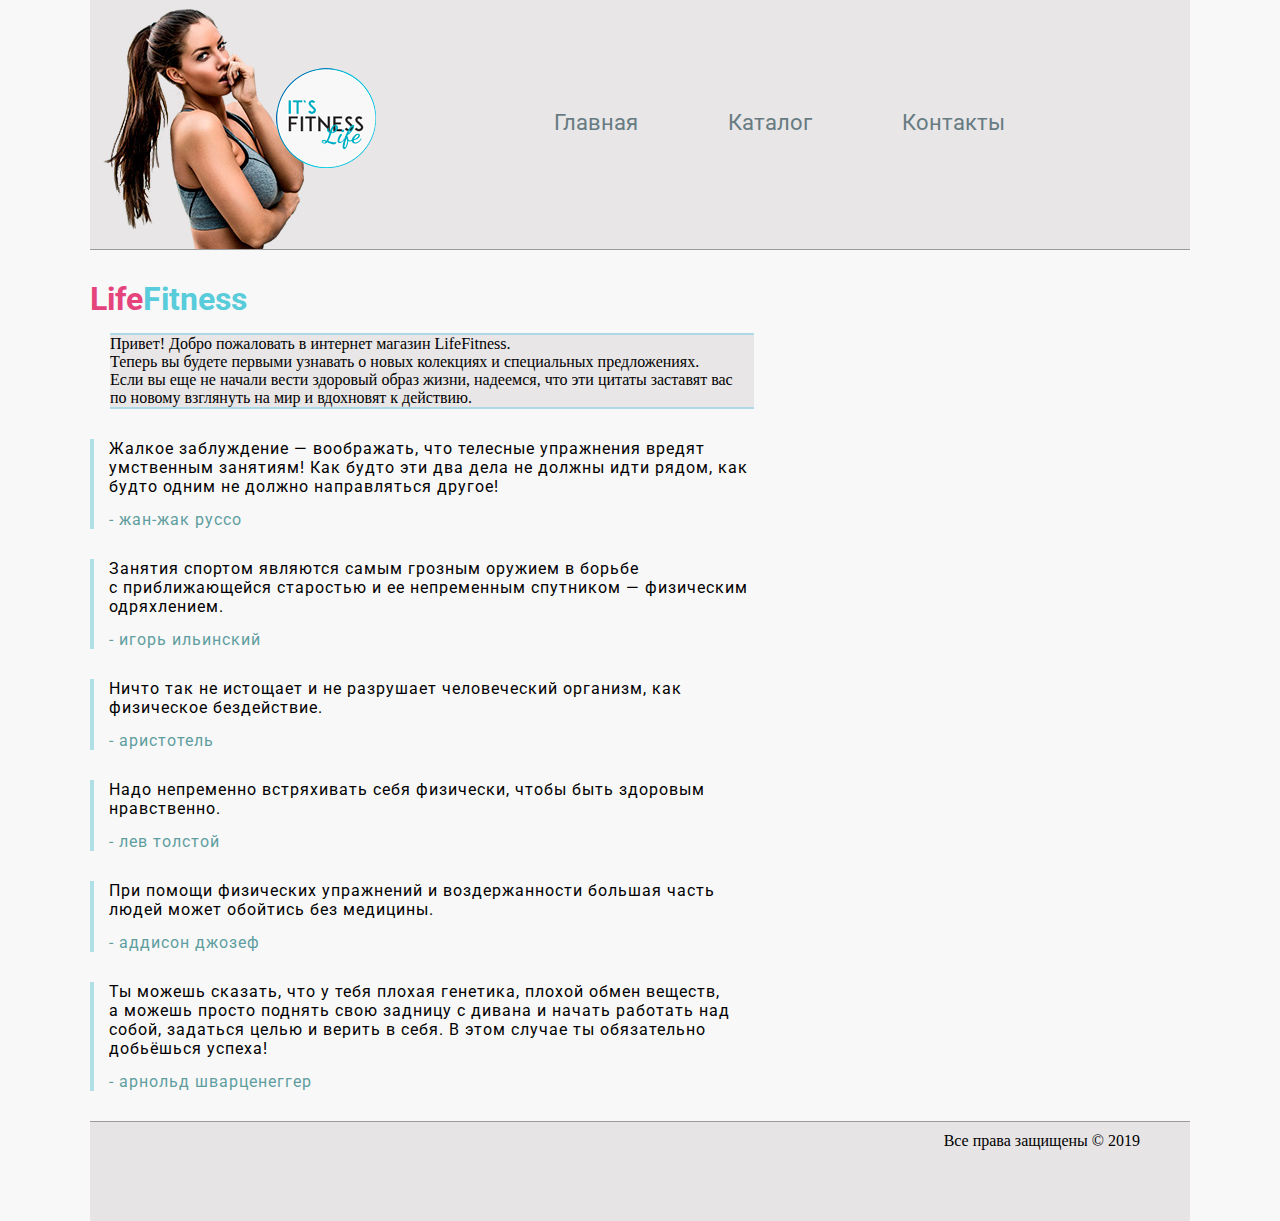
<file: fitlife/index.html>
<!DOCTYPE html>
<html lang="en">

<head>
    <meta charset="UTF-8">
    <title>LifeFitness</title>
    <link href="https://fonts.googleapis.com/css?family=Roboto:100,300,400,500,700&display=swap" rel="stylesheet">
    <link rel="stylesheet" href="style.css"> </head>

<body>
    <div class="container">
        <div class="header">
            <div class="logo"> <img class="logo_img" src="img_small/logotip_2.png" alt="Fitness - It`s life"> </div>
            <ul class="menu">
                <li><a href="#">Главная</a></li>
                <li><a href="catalog.html">Каталог</a></li>
                <li><a href="contacts.html">Контакты</a></li>
            </ul>
        </div>
        <div class="wrapper">
        <h1 class="main"><span class="Life">Life</span><span class="Fitness">Fitness</span></h1>
        
        <div class="welcome">
           <p>Привет! Добро пожаловать в&nbsp;интернет  магазин LifeFitness.</p>
            <p>Теперь вы&nbsp;будете первыми узнавать о&nbsp;новых колекциях и&nbsp;специальных предложениях.</p>
            <p>Если вы&nbsp;еще не&nbsp;начали вести здоровый образ жизни, надеемся, что эти цитаты заставят вас по&nbsp;новому взглянуть на&nbsp;мир и&nbsp;вдохновят к&nbsp;действию.</p> 
        </div>
        
        <blockquote class="quote">
            <p>Жалкое заблуждение&nbsp;&mdash; воображать, что телесные упражнения вредят умственным занятиям!
            Как будто эти два дела не&nbsp;должны идти рядом, как будто одним не&nbsp;должно направляться другое!</p>
            <span class="author"> - Жан-Жак Руссо</span>
        </blockquote>
        <blockquote class="quote"><p>Занятия спортом являются самым грозным оружием в&nbsp;борьбе с&nbsp;приближающейся старостью
            и&nbsp;ее&nbsp;непременным спутником&nbsp;&mdash; физическим одряхлением.</p>
            <span class="author"> - Игорь Ильинский</span></blockquote>
        <blockquote class="quote"><p>Ничто так не&nbsp;истощает и&nbsp;не&nbsp;разрушает человеческий организм, как физическое бездействие.</p>
            <span class="author"> - Аристотель</span></blockquote>
        <blockquote class="quote"><p>Надо непременно встряхивать себя физически, чтобы быть здоровым нравственно.</p>
            <span class="author Leo"> - Лев Толстой</span></blockquote>
        <blockquote class="quote"><p>При помощи физических упражнений и&nbsp;воздержанности большая часть людей может обойтись без медицины.</p>
            <span class="author Addison"> - Аддисон Джозеф</span></blockquote>
        <blockquote class="quote"><p>Ты&nbsp;можешь сказать, что у&nbsp;тебя плохая генетика, плохой обмен веществ,
            а&nbsp;можешь просто поднять свою задницу с&nbsp;дивана и&nbsp;начать работать над собой, задаться целью и&nbsp;верить в&nbsp;себя.
             В&nbsp;этом случае ты&nbsp;обязательно добьёшься успеха!</p>
            <span class="author"> - Арнольд Шварценеггер</span></blockquote>
        </div>
        <div class="clr"></div>
    </div>
    <div class="footer">
        <p>Все права защищены &copy;&nbsp;2019</p>
    </div>   
</body>

</html>
</file>
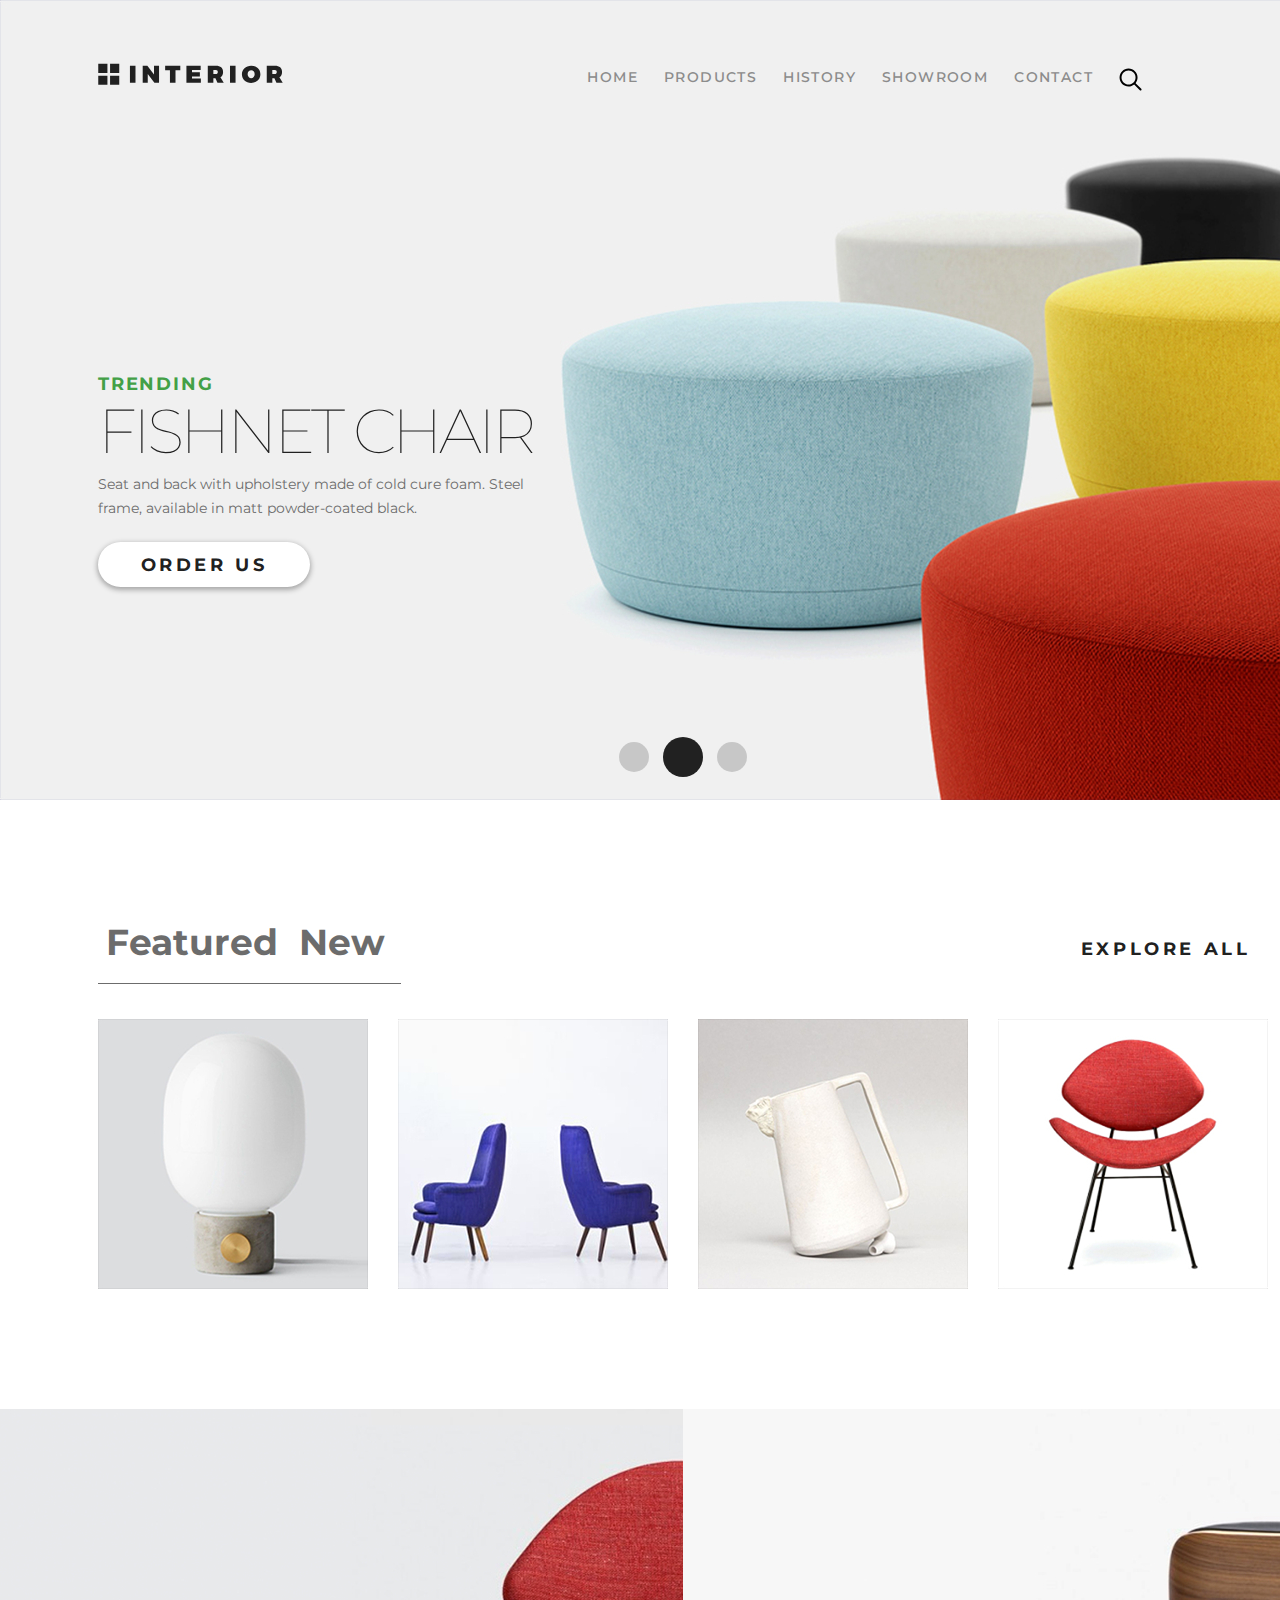
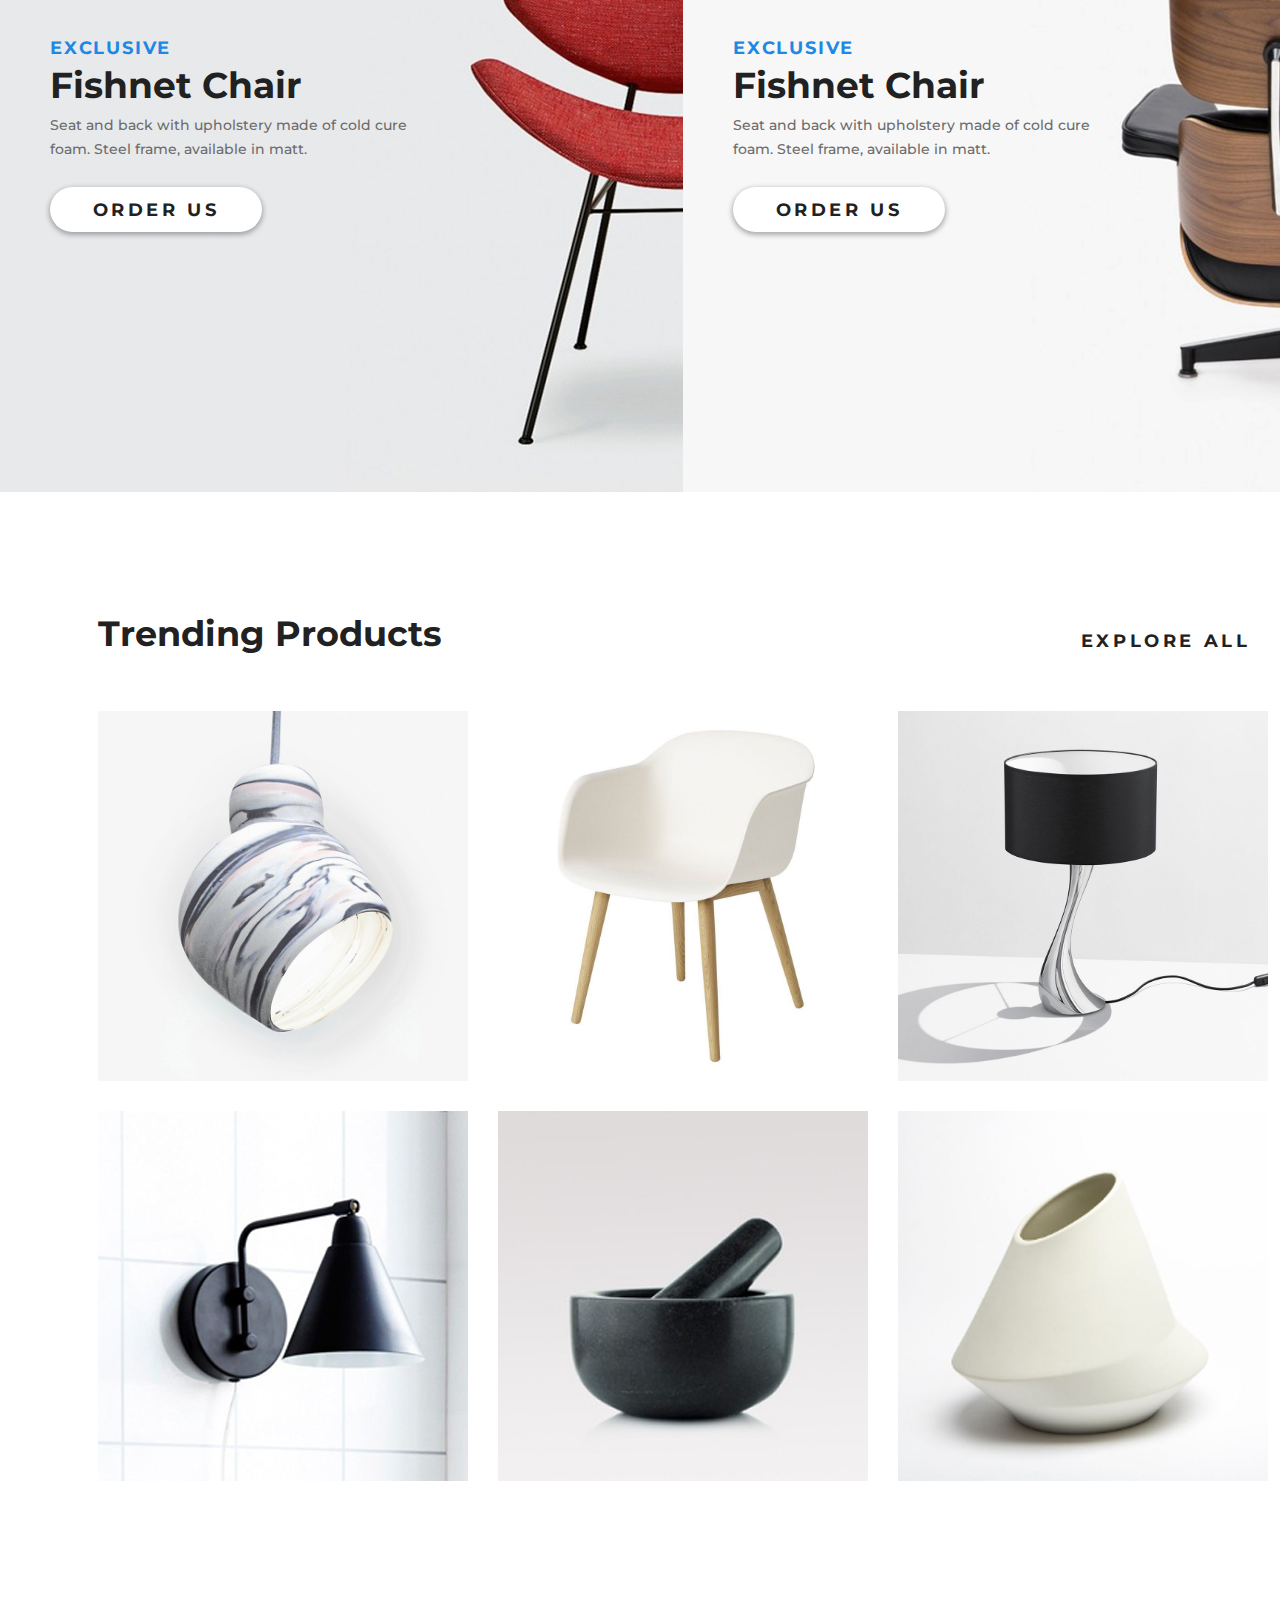
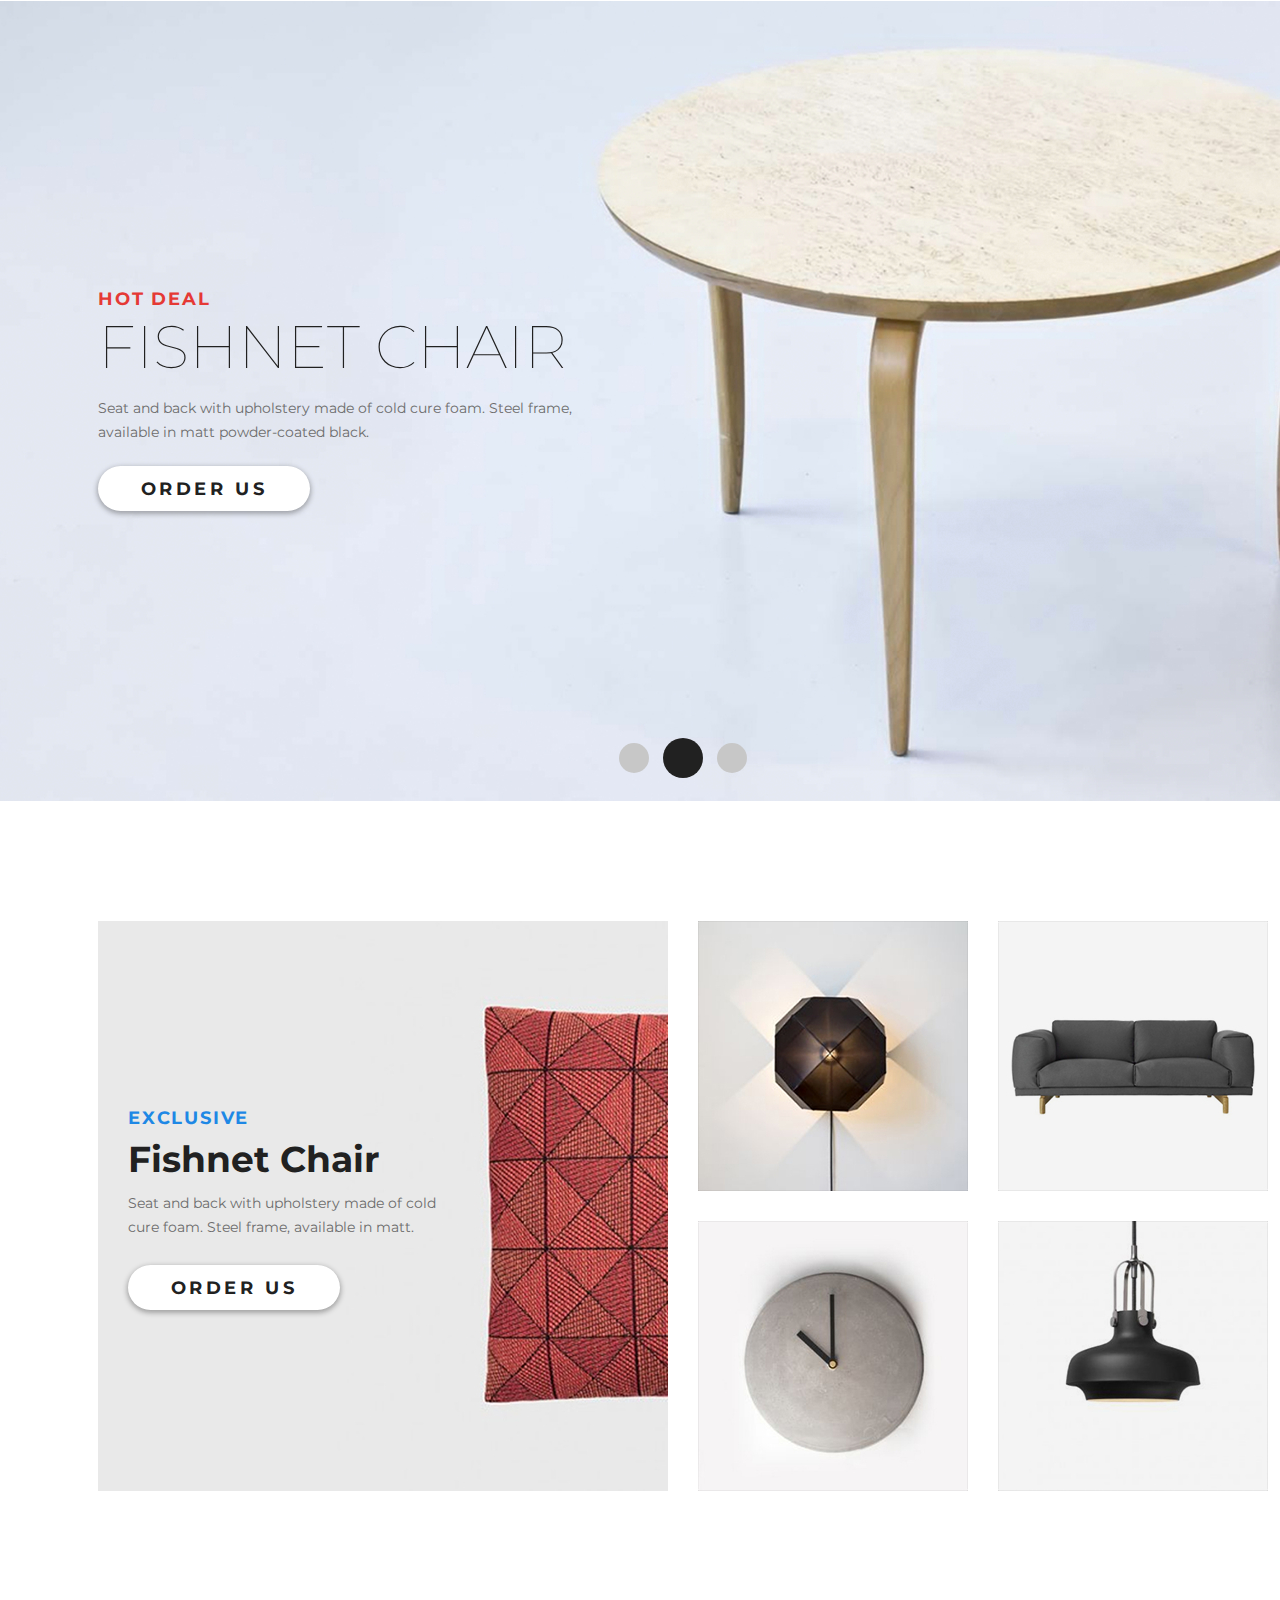
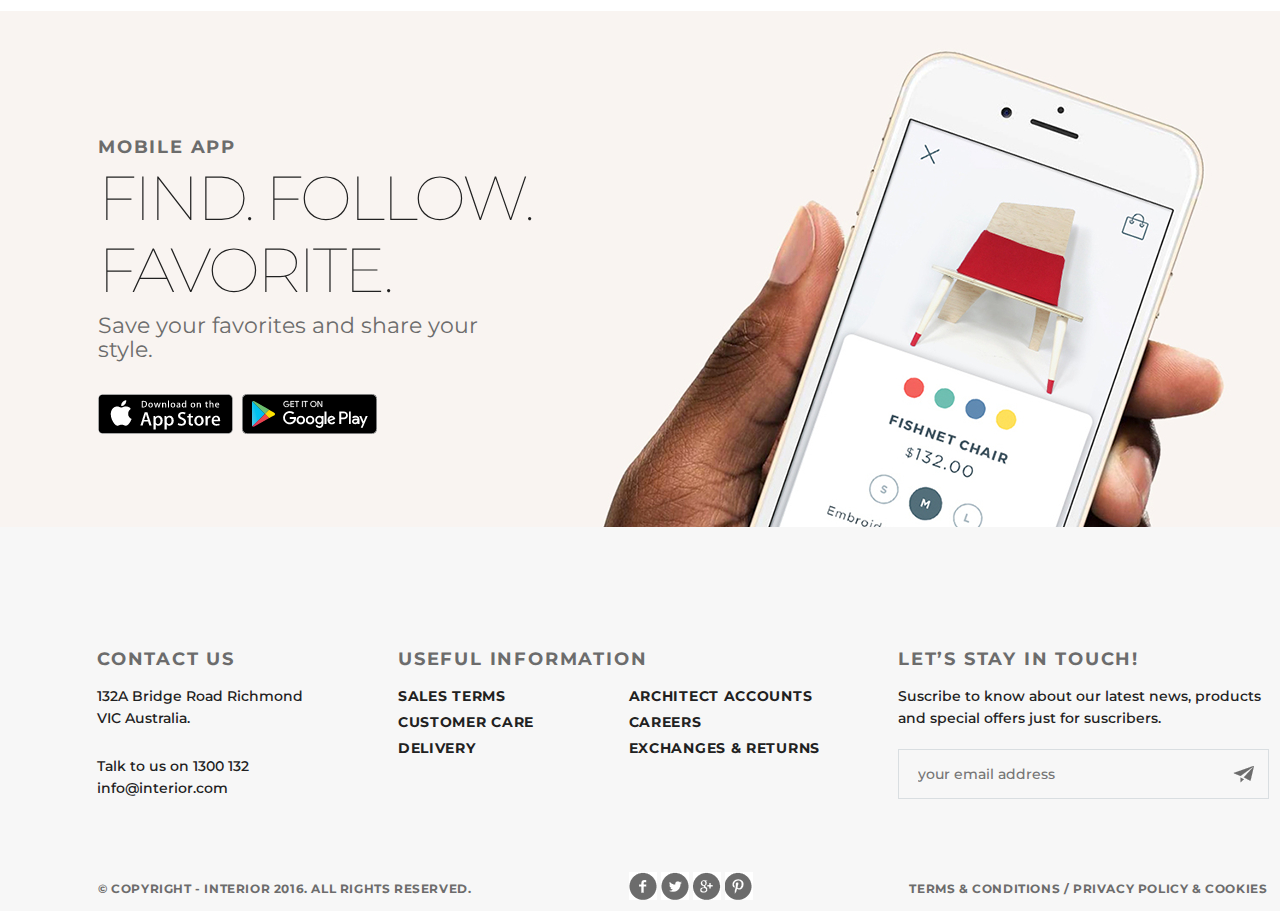
<file: interior/index.html>
<!DOCTYPE html>
<html lang="en">

<head>
    <meta charset="UTF-8">
    <title>HOME</title>
    <link href="https://fonts.googleapis.com/css?family=Montserrat:100,300,400,700&display=swap" rel="stylesheet">
    <link rel="stylesheet" href="style.css"> </head>

<body>
    <div class="container">
        <div class="slider">
            <div class="header-navbar clearfix">
                <a href="#"><img class="logo" src="img/logo.svg" alt="logotyp"></a>
                <div class="block-menu">
                    <ul class="menu clearfix">
                        <li class="menu-list"><a href="index.html" class="menu-link ">HOME</a></li>
                        <li class="menu-list"><a href="products.html" class="menu-link">PRODUCTS</a></li>
                        <li class="menu-list"><a href="#" class="menu-link">HISTORY</a></li>
                        <li class="menu-list"><a href="showroom.html" class="menu-link">SHOWROOM</a></li>
                        <li class="menu-list"><a href="contact.html" class="menu-link">CONTACT</a></li>
                        <li class="menu-list menu-list-search">
                            <a href="#" class="menu-link menu-link-search"><img src="img/search.svg" alt="search"></a>
                        </li>
                    </ul>
                </div>
            </div>
            <div class="slider-content">
                <p class="slider-tag">TRENDING</p>
                <h2 class="slider-name">Fishnet Chair</h2>
                <p class="slider-details">Seat and back with upholstery made of cold cure foam. Steel frame, available in matt powder-coated black.</p> <a href="#" class="button">Order Us</a>
                <!--<a href="#" class="btn-hover"><img src="img/btn-hover.png" alt=""></a>--></div>
            <div class="slider-navigation">
                <a href="" class="circle"></a>
                <a href="" class="circle circle-active"></a>
                <a href="" class="circle"></a>
            </div>
        </div>
        <!--второй раздел-->
        <div class="featured-product">
            <div class="tab-controll"> <a class="featured" href="#">Featured</a><a class="new" href="">New</a>
                <!--<div class=" featured-block"> <a class="featured" href="#">Featured</a> <img src="img/featured-active.svg" alt=""> </div>
                <div class=" new-block"> <a class="new" href="">New</a> <img src="img/new-strock.svg" alt=""> </div>--></div>
            <div class="btn-explore"> <a href="" class="explore">explore all</a>
                <!--<a href="#"><img src="img/btn-ghost.png" alt=""></a>--></div>
            <div class="tab-content">
                <div class="product product-one">
                    <!--<a href=""><img src="img/product-one.jpg" alt=""></a>-->
                    <div class="product product-content-hover">
                        <a class="back-hidden-opacity" href="#"> <img class="arrow-hidden" src="img/arrow-hidden.svg" alt=""> </a>
                        <p class="hidden-name">Fishnet Chair</p>
                        <p class="hidden-details">Seat and back with upholstery made of cold cure foam</p>
                    </div>
                </div>
                <div class="product product-two">
                    <!--<a href=""><img src="img/product-two.jpg" alt=""></a>-->
                </div>
                <div class="product product-three">
                    <!--<a href=""><img src="img/product-three.jpg" alt=""></a>-->
                </div>
                <div class="product product-four">
                    <!--<a href=""><img src="img/product-four.jpg" alt=""></a>-->
                </div>
            </div>
        </div>
        <!третий раздел-->
        <div class="promo-product">
            <div class="promo-content-1">
                <div class="promo-content-internal">
                    <p class="promo-tag">exclusive</p>
                    <h2 class="promo-name">Fishnet Chair</h2>
                    <p class="promo-details">Seat and back with upholstery made of cold cure foam. Steel frame, available in matt.</p> <a href="#" class="button">Order Us</a>
                    <!--<a href="#" class="promo-btn"><img src="img/btn-hover.png" alt=""></a>--></div>
            </div>
            <div class="promo-content-2">
                <div class="promo-content-internal">
                    <p class="promo-tag">exclusive</p>
                    <h2 class="promo-name">Fishnet Chair</h2>
                    <p class="promo-details">Seat and back with upholstery made of cold cure foam. Steel frame, available in matt.</p> <a href="#" class="button">Order Us</a>
                    <!--<a href="#" class="promo-btn"><img src="img/btn-hover.png" alt=""></a>--></div>
            </div>
        </div>
        <!--Четвертый раздел-->
        <div class="trending-products">
            <div class="trending-title">
                <p>Trending Products</p> <a href="#" class="explore">explore all</a>
                <!--<a href="btn-ghost-trending"><img src="img/btn-ghost.png" alt=""></a>--></div>
            <div class="products-trend">
                <a class="products-six product-1" href=""></a>
                <a class="products-six product-2" href=""></a>
                <a class="products-six product-3" href=""></a>
                <a class="products-six product-4" href=""></a>
                <a class="products-six product-5" href=""></a>
                <a class="products-six product-6" href=""></a>
            </div>
        </div>
        <!--Пятый раздел-->
        <div class="hot-deals">
            <div class="hot-slider-content">
                <p class="hot-tag">Hot deal</p>
                <h2 class="hot-name">Fishnet Chair</h2>
                <p class="hot-details">Seat and back with upholstery made of cold cure foam. Steel frame, available in matt powder-coated black.</p> <a href="" class="button">Order Us</a>
                <!--<a href="#" class="promo-btn"><img src="img/btn-hover.png" alt=""></a>--></div>
            <div class="slider-hot">
                <a href="" class="circle"></a>
                <a href="" class="circle circle-active"></a>
                <a href="" class="circle"></a>
            </div>
        </div>
        <!--шестой блок-->
        <div class="exclusive-product">
            <div href="" class="product-1-lg">
                <div class="product-content-exclusive">
                    <p class="exclusive-tag">exclusive</p>
                    <h2 class="exclusive-name">Fishnet Chair</h2>
                    <p class="exclusive-details">Seat and back with upholstery made of cold cure foam. Steel frame, available in matt.</p> <a href="" class="button">Order Us</a>
                    <!--<a href="#" class="promo-btn"><img src="img/btn-hover.png" alt=""></a>--></div>
            </div>
            <div href="" class="product-2-sm"></div>
            <div href="" class="product-3-sm"></div>
            <div href="" class="product-4-sm"></div>
            <div href="" class="product-5-sm"></div>
        </div>
        <!--Седьмой блок-->
        <div class="mobile-app">
            <div class="mobile-content">
                <p class="mobile-tag">mobile app</p>
                <h2 class="mobile-name">Find. Follow. Favorite.</h2>
                <p class="mobile-details">Save your favorites and share your style.</p>
                <a href="#" class="app-store"><img src="img/app-store.png" alt=""></a>
                <a href="#" class="google-play"><img src="img/google-play.png" alt=""></a>
            </div>
        </div>
        <!--Восьмой блок-->
        <div class="footer">
            <div class="footer-contact">
                <h2>Contact Us</h2>
                <p class="link-1">132A Bridge Road Richmond VIC Australia.</p>
                <p class="link-2">Talk to us on 1300 132 info@interior.com</p>
            </div>
            <div class="useful-information">
                <h2>Useful Information</h2>
                <div class="useful-1"> <a href="#">Sales terms</a> <a href="#">Customer care</a> <a href="#">Delivery</a> </div>
                <div class="useful-2"> <a href="#">Architect accounts</a> <a href="#">Careers</a> <a href="#">Exchanges & returns</a> </div>
            </div>
            <div class="footer-lets">
                <h2>Let’s Stay in Touch!</h2>
                <p>Suscribe to know about our latest news, products and special offers just for suscribers.</p>
                <form action="">
                    <input type="email" name="Email" placeholder="your email address"> </form>
            </div>
            <p class="copy"> © Copyright - INTERIOR 2016. All Rights Reserved. </p>
            <div class="social-links">
                <a href=""><img src="img/facebook.png" alt=""></a>
                <a href=""><img src="img/twitter.png" alt=""></a>
                <a href=""><img src="img/google.png" alt=""></a>
                <a href=""><img src="img/P.png" alt=""></a>
            </div>
            <a class="terms" href="#"> Terms & Conditions / Privacy policy & Cookies </a>
        </div>
    </div>
</body>

</html>
</file>
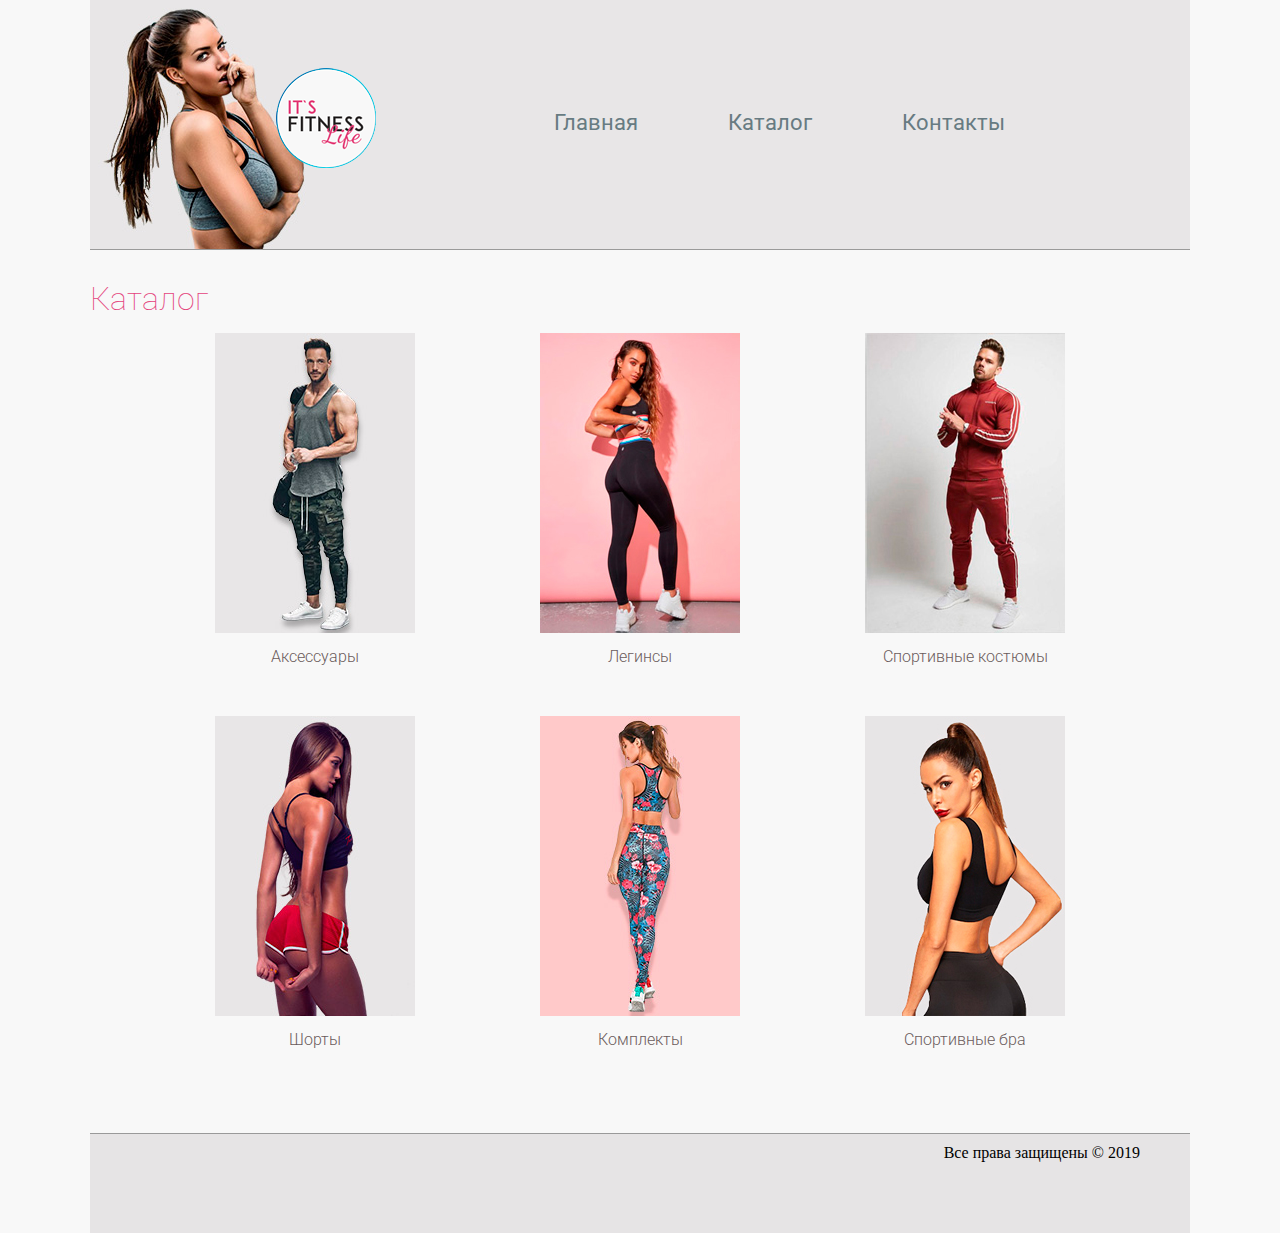
<file: fitlife/catalog.html>
<!DOCTYPE html>
<html lang="en">

<head>
    <meta charset="UTF-8">
    <title>Catalog</title>
    <link href="https://fonts.googleapis.com/css?family=Roboto:100,300,400,500,700&display=swap" rel="stylesheet">
    <link rel="stylesheet" href="style.css"> </head>

<body>
    <div class="container">
        <div class="header">
            <div class="logo"> <img class="logo_img" src="img_small/logotip_1.png" alt="Fitness - It`s life"> </div>
            <ul class="menu">
                <li><a href="index.html">Главная</a></li>
                <li><a href="#">Каталог</a></li>
                <li><a href="contacts.html">Контакты</a></li>
            </ul>
        </div>
        
        <h1 class="titleCatalog">Каталог</h1>
        <div class="myGoods">
            <div class="goods completeSet">
                <a class="catalog" href="goods/accessories.html"><img class="goodImg" src="img_small/accessories.jpg" alt="accessories"> 
                </a>
                <a href="goods/accessories.html" class="link mens">Аксессуары</a>
            </div>
            <div class="goods liggings1">
            <a class="catalog" href="goods/leggings.html"><img class="goodImg" src="img_small/leggings2.jpg" alt="leggings">
            </a>
            <a href="goods/leggings.html" class="link womens">Легинсы</a>
        </div>
            <div class="goods tracksuit1">
            <a class="catalog" href="goods/tracksuit.html"><img class="goodImg" src="img_small/tracksuit2.jpg" alt="tracksuit">
             </a>
             <a href="goods/tracksuit.html" class="link mens">Спортивные костюмы</a>
        </div>
            <div class="goods shorts1">
                <a class="catalog" href="goods/shorts.html"><img class="goodImg" src="img_small/shorts2.jpg" alt="top"> 
                </a>
                <a href="goods/shorts.html" class="link womens">Шорты</a>
            </div>
            <div class="goods completeSet">
                <a class="catalog" href="goods/completeSet.html"><img class="goodImg" src="img_small/completeSet2.jpg" alt="top"> 
                </a>
                <a href="goods/completeSet.html" class="link womens">Комплекты</a>
            </div>
            <div class="goods top1">
                <a class="catalog" href="goods/top.html"><img class="goodImg" src="img_small/top2.jpg" alt="top"> 
                </a>
                <a href="goods/top.html" class="link womens">Спортивные бра</a>
            </div>  
        </div>
        <div class="clr"></div>
    </div>
    <div class="footer">
        <p>Все права защищены &copy;&nbsp;2019</p>
    </div>
</body>

</html>
</file>
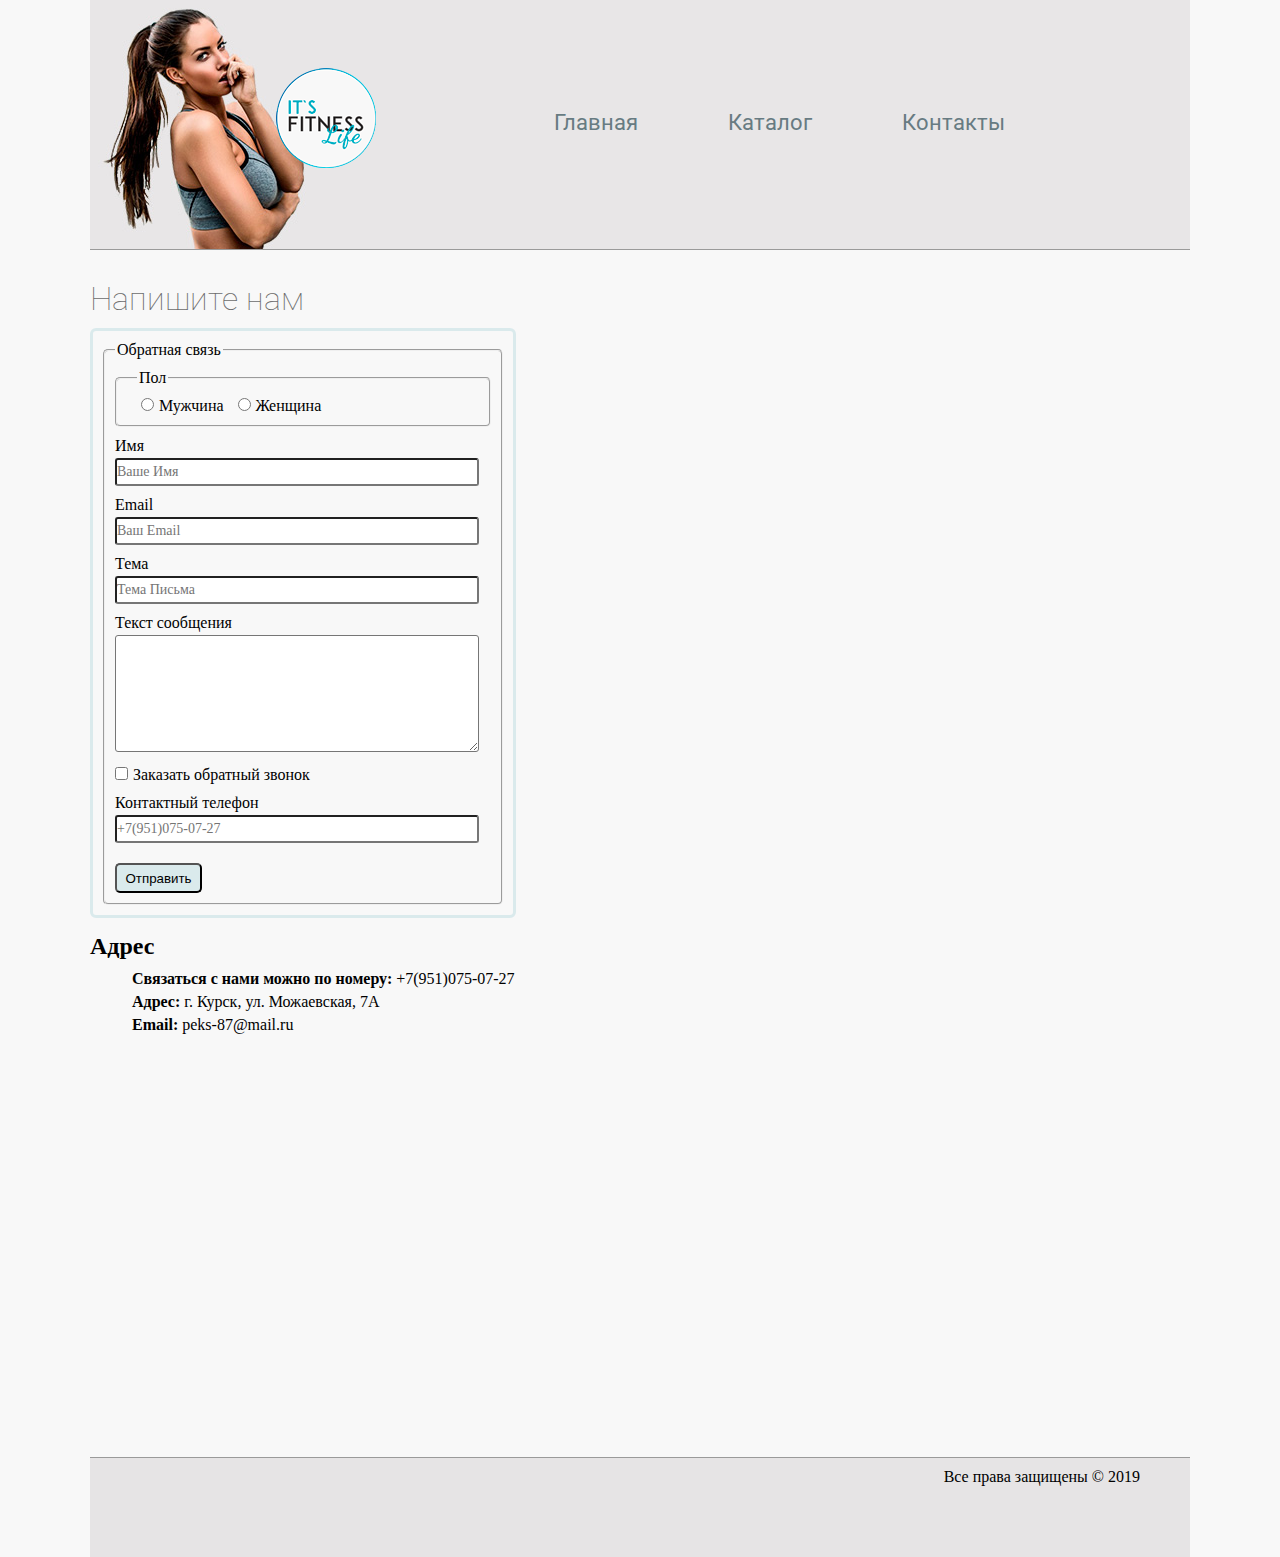
<file: fitlife/contacts.html>
<!DOCTYPE html>
<html lang="en">

<head>
    <meta charset="UTF-8">
    <title>Contacts</title>
    <link href="https://fonts.googleapis.com/css?family=Roboto:100,300,400,500,700&display=swap" rel="stylesheet">
    <link rel="stylesheet" href="style.css"> </head>

<body>
    <div class="container">
        <div class="header">
            <div class="logo"> <img class="logo_img" src="img_small/logotip_2.png" alt="Fitness - It`s life"> </div>
            <ul class="menu">
                <li><a href="index.html">Главная</a></li>
                <li><a href="catalog.html">Каталог</a></li>
                <li><a href="#">Контакты</a></li>
            </ul>
        </div>
        <h1 class="writeUs">Напишите нам</h1>
        <form action="#" method="post" name="FAQ">
           <fieldset class="FAQ">
           <legend>Обратная связь</legend>
                   <fieldset class="genderWrapper">
                       <legend class="gender">Пол</legend> 
                       <p class="gender genderOne"><input type="radio" name="gender" value="M">Мужчина</p>
                        <p class="gender"><input type="radio" name="gender" value="W">Женщина</p>
                   </fieldset>
                    
                <label for="name">Имя</label>
                    <input class="writeToUs" type="text" name="name" placeholder="Ваше имя"> 
        
                <label for="email">Email</label>
                    <input class="writeToUs email" type="email" name="email" placeholder="Ваш Email"> 
            
                <label for="theme">Тема</label>
                    <input class="writeToUs" type="text" name="theme" placeholder="Тема письма"> 
                <label for="textarea">Текст сообщения</label> 
            <textarea id="textarea" name="textarea" cols="42" rows="7"></textarea>
                <p class="checkbox"><input type="checkbox" name="flag" value="orderCallBack"
                >Заказать обратный звонок</p>
                <label for="tel">Контактный телефон</label>
                    <input class="writeToUs" type="tel" name="tel" placeholder="+7(951)075-07-27">
               
                <input type="submit" value="Отправить">
                
            </fieldset>
        </form>
        <h2 class="address">Адрес</h2>
        <div class="addressP">
           <p><b>Связаться с нами можно по номеру:</b> +7(951)075-07-27</p>
        <p><b>Адрес:</b> г. Курск, ул. Можаевская, 7А</p>
        <p><b>Email:</b> peks-87@mail.ru</p> 
        </div>
        
        <iframe src="https://yandex.ru/map-widget/v1/?um=constructor%3A2a18ca1bf136fed87281be814db9c4427a3e632fff2faab8ba277fd0c1f94e7d&amp;source=constructor" width="100%" height="374" frameborder="0"></iframe>
        <div class="clr"></div>
    </div>
    <div class="footer">
        <p>Все права защищены &copy;&nbsp;2019</p>
    </div>
</body>

</html>
</file>
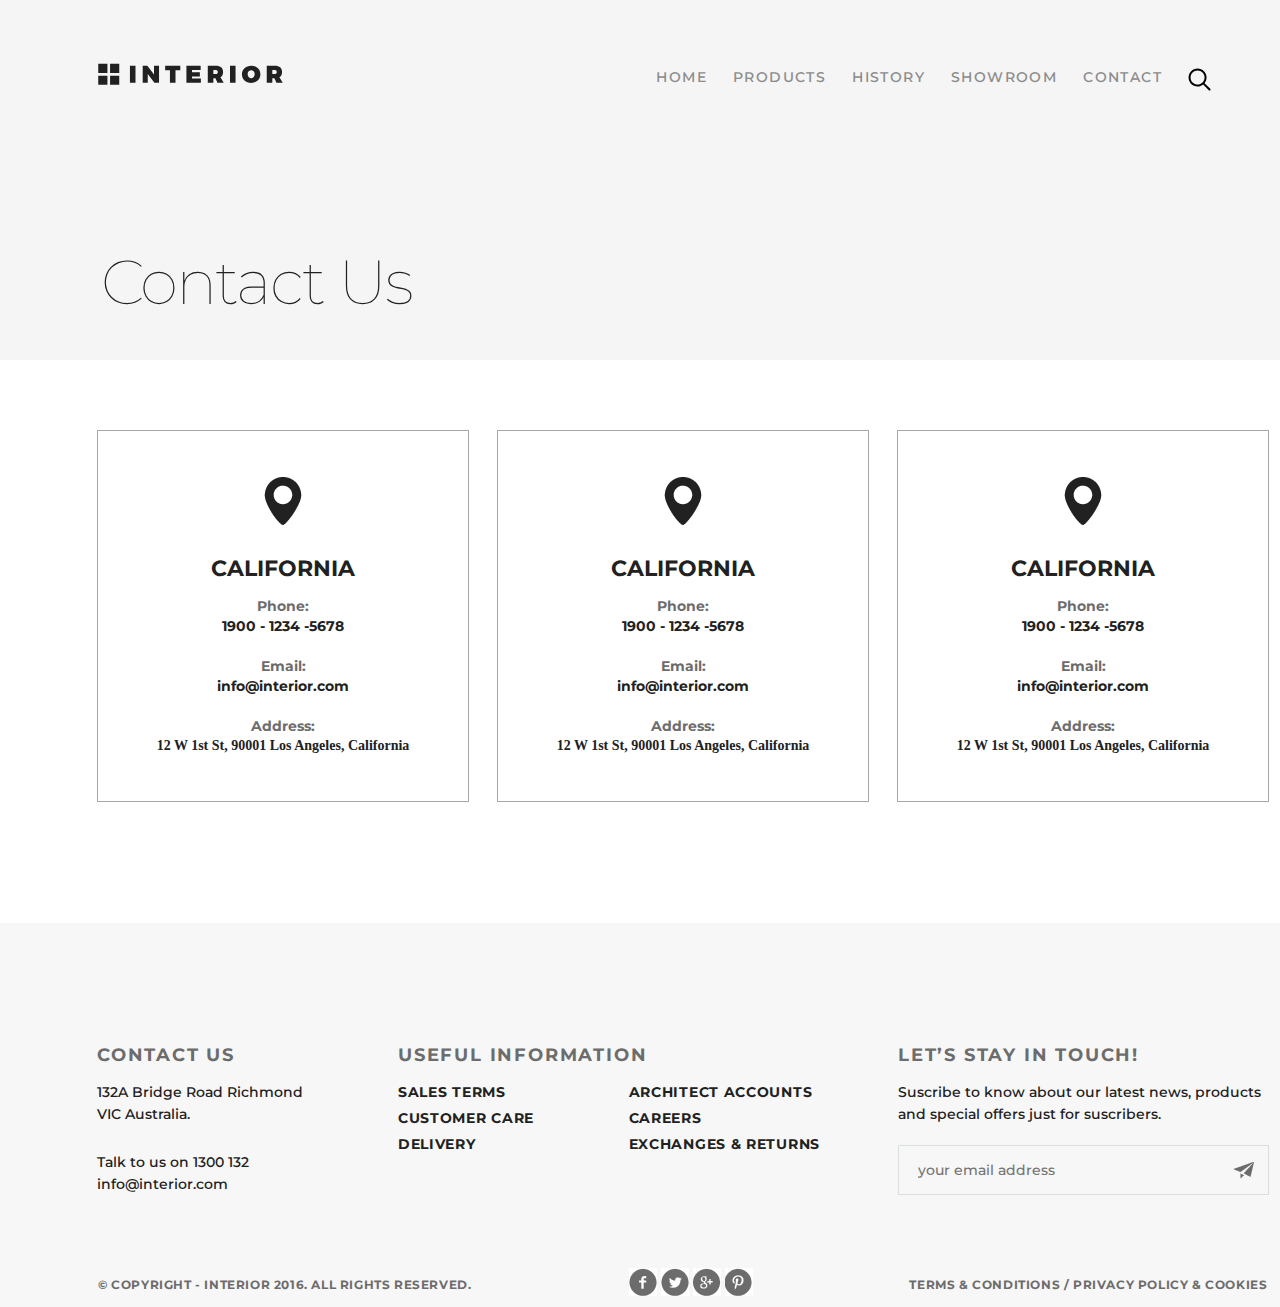
<file: interior/contact.html>
<!DOCTYPE html>
<html lang="en">
<head>
    <meta charset="UTF-8">
    <title>CONTACT</title>
    <link href="https://fonts.googleapis.com/css?family=Montserrat:100,300,400,700&display=swap" rel="stylesheet">
    <link rel="stylesheet" href="style.css">
</head>
<body>
    <div class="container">
<!-- header такой же как на странице products-->
                <div class="header-products">
            <div class="header-navbar-products clearfix
               ">
                <a href="#"><img class="logo-products" src="img/logo.svg" alt="logotyp"></a>
                <div class="block-menu-products">
                    <ul class="menu-products clearfix">
                        <li class="menu-list-products"><a href="index.html" class="menu-link-products ">HOME</a></li>
                        <li class="menu-list-products"><a href="products.html" class="menu-link-products">PRODUCTS</a></li>
                        <li class="menu-list-products"><a href="#" class="menu-link-products">HISTORY</a></li>
                        <li class="menu-list-products"><a href="showroom.html" class="menu-link-products">SHOWROOM</a></li>
                        <li class="menu-list-products"><a href="contact.html" class="menu-link-products">CONTACT</a></li>
                        <li class="menu-list-products menu-list-search-products">
                            <a href="#" class="menu-link-products menu-link-search-products"><img src="img/search.svg" alt="search"></a>
                        </li>
                    </ul>
                </div>
            </div>
            <p class="our">Contact Us</p>
        </div>
        <div class="location">
            <div class="location-1">
                <a href=""><img src="img/california.png" alt="location"></a>
                <h3>CALIFORNIA</h3>
                <div class="details">
                    <h5>Phone:</h5>
                    <p>1900 - 1234 -5678</p>
                    <h5>Email:</h5>
                    <p>info@interior.com</p>
                    <h5>Address:</h5>
                    <p class="address">12 W 1st St, 90001 Los Angeles, California</p>
                </div>
            </div>
            <div class="location-2">
                <a href=""><img src="img/california.png" alt="location"></a>
                <h3>CALIFORNIA</h3>
                <div class="details">
                    <h5>Phone:</h5>
                    <p>1900 - 1234 -5678</p>
                    <h5>Email:</h5>
                    <p>info@interior.com</p>
                    <h5>Address:</h5>
                    <p class="address">12 W 1st St, 90001 Los Angeles, California</p>
                </div>
            </div>
            <div class="location-3">
                <a href=""><img src="img/california.png" alt="location"></a>
                <h3>CALIFORNIA</h3>
                <div class="details">
                    <h5>Phone:</h5>
                    <p>1900 - 1234 -5678</p>
                    <h5>Email:</h5>
                    <p>info@interior.com</p>
                    <h5>Address:</h5>
                    <p class="address">12 W 1st St, 90001 Los Angeles, California</p>
                </div>
            </div>
        </div>
                <div class="footer">
            <div class="footer-contact">
                <h2>Contact Us</h2>
                <p class="link-1">132A Bridge Road Richmond VIC Australia.</p>
                <p class="link-2">Talk to us on 1300 132 info@interior.com</p>
            </div>
            <div class="useful-information">
                <h2>Useful Information</h2>
                <div class="useful-1"> <a href="#">Sales terms</a> <a href="#">Customer care</a> <a href="#">Delivery</a> </div>
                <div class="useful-2"> <a href="#">Architect accounts</a> <a href="#">Careers</a> <a href="#">Exchanges & returns</a> </div>
            </div>
            <div class="footer-lets">
                <h2>Let’s Stay in Touch!</h2>
                <p>Suscribe to know about our latest news, products and special offers just for suscribers.</p>
                <form action="">
                    <input type="email" name="Email" placeholder="your email address"> </form>
            </div>
            <p class="copy"> © Copyright - INTERIOR 2016. All Rights Reserved. </p>
            <div class="social-links">
                <a href=""><img src="img/facebook.png" alt=""></a>
                <a href=""><img src="img/twitter.png" alt=""></a>
                <a href=""><img src="img/google.png" alt=""></a>
                <a href=""><img src="img/P.png" alt=""></a>
            </div>
            <a class="terms" href="#"> Terms & Conditions / Privacy policy & Cookies </a>
        </div>
    </div>
</body>
</html>
</file>
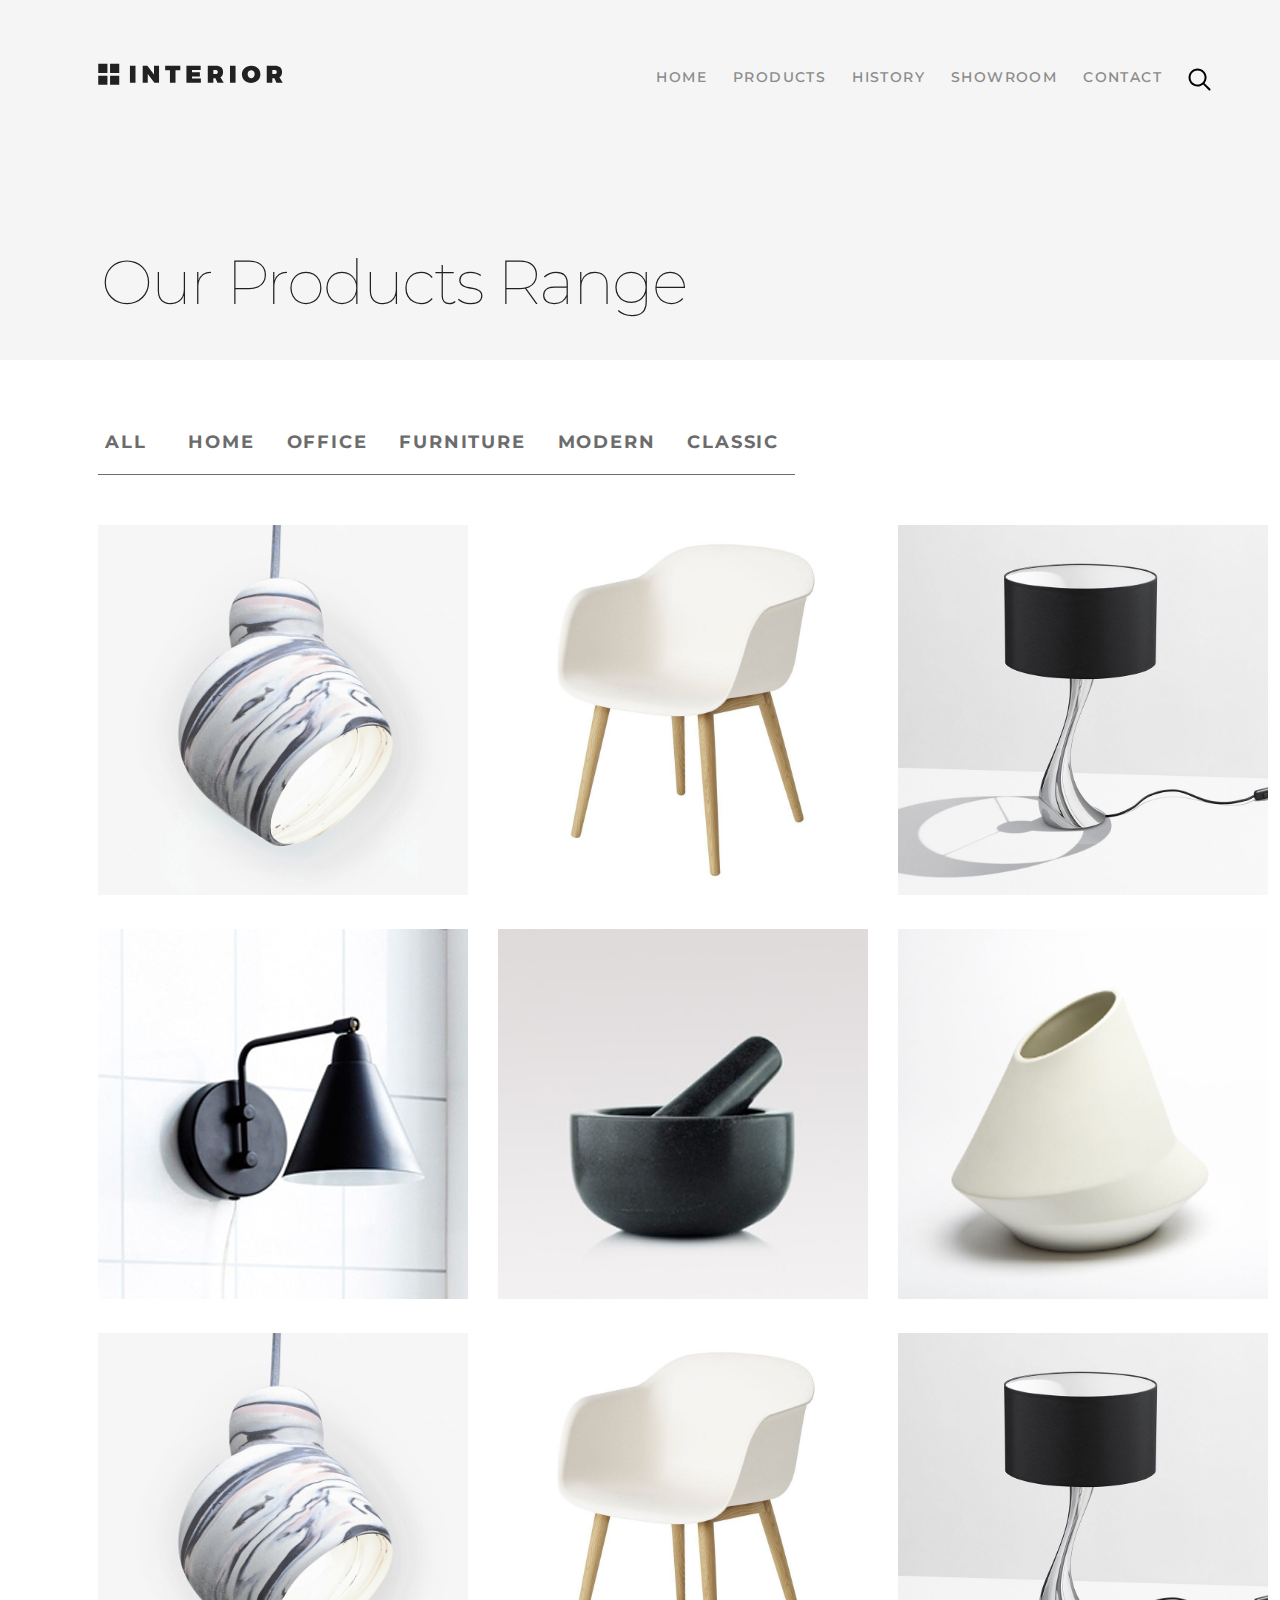
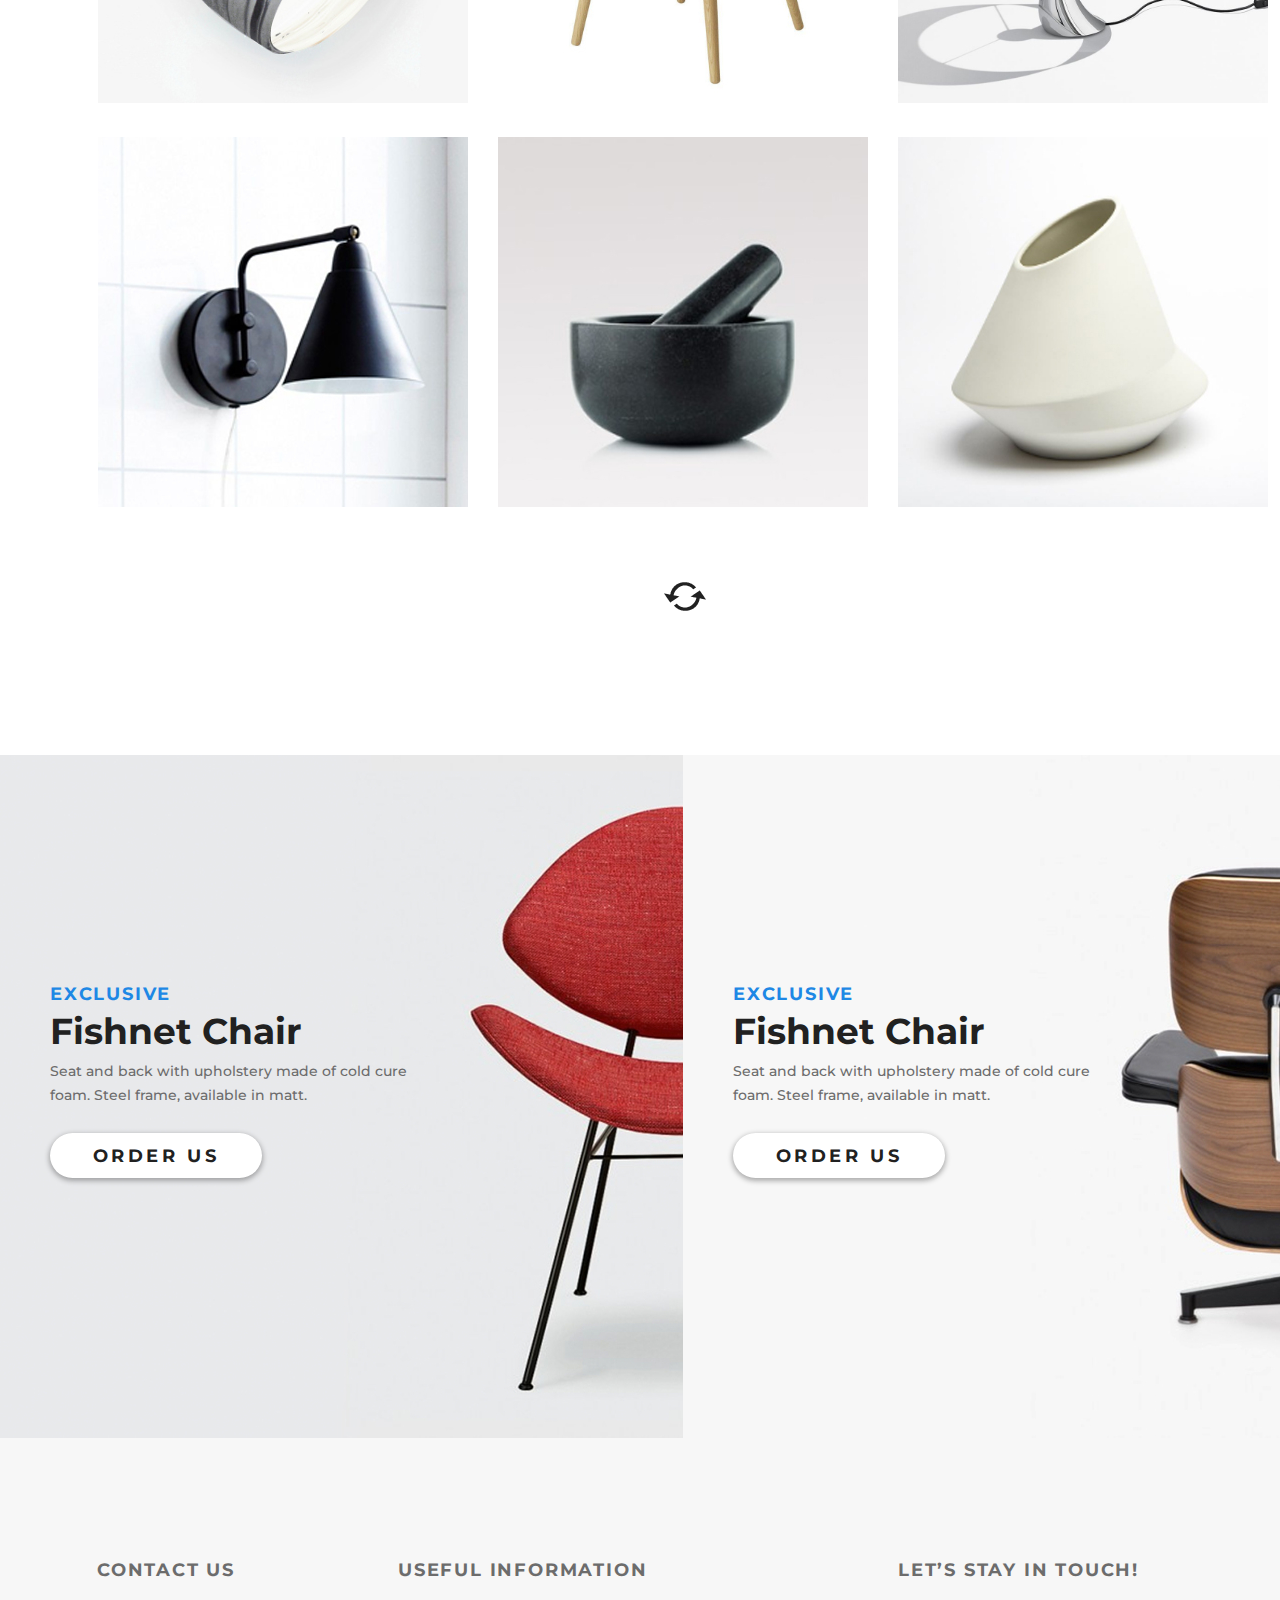
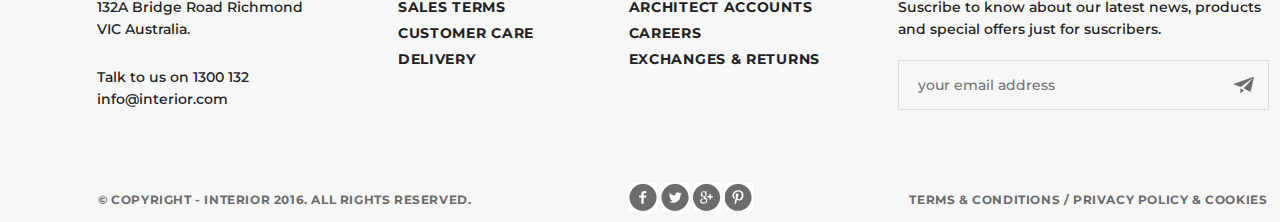
<file: interior/products.html>
<!DOCTYPE html>
<html lang="en">

<head>
    <meta charset="UTF-8">
    <title>PRODUCTS</title>
    <link href="https://fonts.googleapis.com/css?family=Montserrat:100,300,400,700&display=swap" rel="stylesheet">
    <link rel="stylesheet" href="style.css"> </head>

<body>
    <div class="container">
        <div class="header-products">
            <div class="header-navbar-products clearfix
               ">
                <a href="#"><img class="logo-products" src="img/logo.svg" alt="logotyp"></a>
                <div class="block-menu-products">
                    <ul class="menu-products clearfix">
                        <li class="menu-list-products"><a href="index.html" class="menu-link-products ">HOME</a></li>
                        <li class="menu-list-products"><a href="products.html" class="menu-link-products">PRODUCTS</a></li>
                        <li class="menu-list-products"><a href="#" class="menu-link-products">HISTORY</a></li>
                        <li class="menu-list-products"><a href="showroom.html" class="menu-link-products">SHOWROOM</a></li>
                        <li class="menu-list-products"><a href="contact.html" class="menu-link-products">CONTACT</a></li>
                        <li class="menu-list-products menu-list-search-products">
                            <a href="#" class="menu-link-products menu-link-search-products"><img src="img/search.svg" alt="search"></a>
                        </li>
                    </ul>
                </div>
            </div>
            <p class="our">Our Products Range</p>
        </div>
        <div class="tab-controll-products">
            <ul class="clearfix">
                <li><a href="#" class="all">All</a></li>
                <li><a href="#">HOME</a></li>
                <li><a href="#">OFFICE</a></li>
                <li><a href="#">FURNITURE</a></li>
                <li><a href="#">MODERN</a></li>
                <li><a href="#">CLASSIC</a></li>
            </ul>
        </div>
        <div class="products clearfix">
            <a href="#"><img src="img/product-1.jpg" alt="chandelier"></a>
            <a href="#"><img src="img/product-2.jpg" alt="chair"></a>
            <a href="#" class="three-n"><img src="img/product-3.jpg" alt="table lamp"></a>
            <a href="#"><img src="img/product-4.jpg" alt="wall lamp"></a>
            <a href="#"><img src="img/product-5.jpg" alt="deep bowl"></a>
            <a href="#" class="three-n"><img src="img/product-6.jpg" alt="vase"></a>
            <a href="#"><img src="img/product-1.jpg" alt="chandelier"></a>
            <a href="#"><img src="img/product-2.jpg" alt="chair"></a>
            <a href="#" class="three-n"><img src="img/product-3.jpg" alt="table lamp"></a>
            <a href="#" class="bottom"><img src="img/product-4.jpg" alt="wall lamp"></a>
            <a href="#" class="bottom"><img src="img/product-5.jpg" alt="deep bowl"></a>
            <a href="#" class="three-n bottom clearfix"><img src="img/product-6.jpg" alt="vase"></a>
            <a href="#" class="update"><img src="img/update.png" alt="update"></a>
        </div>
<!--Третий раздел_promo-product_совпадает с главной страницей-->
        <div class="promo-product">
            <div class="promo-content-1">
                <div class="promo-content-internal">
                    <p class="promo-tag">exclusive</p>
                    <h2 class="promo-name">Fishnet Chair</h2>
                    <p class="promo-details">Seat and back with upholstery made of cold cure foam. Steel frame, available in matt.</p> <a href="#" class="button">Order Us</a>
                    <!--<a href="#" class="promo-btn"><img src="img/btn-hover.png" alt=""></a>--></div>
            </div>
            <div class="promo-content-2">
                <div class="promo-content-internal">
                    <p class="promo-tag">exclusive</p>
                    <h2 class="promo-name">Fishnet Chair</h2>
                    <p class="promo-details">Seat and back with upholstery made of cold cure foam. Steel frame, available in matt.</p> <a href="#" class="button">Order Us</a>
                    <!--<a href="#" class="promo-btn"><img src="img/btn-hover.png" alt=""></a>--></div>
            </div>
        </div>
<!--Четвертый раздел_promo-product_совпадает с главной страницей-->
        <div class="footer">
            <div class="footer-contact">
                <h2>Contact Us</h2>
                <p class="link-1">132A Bridge Road Richmond VIC Australia.</p>
                <p class="link-2">Talk to us on 1300 132 info@interior.com</p>
            </div>
            <div class="useful-information">
                <h2>Useful Information</h2>
                <div class="useful-1"> <a href="#">Sales terms</a> <a href="#">Customer care</a> <a href="#">Delivery</a> </div>
                <div class="useful-2"> <a href="#">Architect accounts</a> <a href="#">Careers</a> <a href="#">Exchanges & returns</a> </div>
            </div>
            <div class="footer-lets">
                <h2>Let’s Stay in Touch!</h2>
                <p>Suscribe to know about our latest news, products and special offers just for suscribers.</p>
                <form action="">
                    <input type="email" name="Email" placeholder="your email address"> </form>
            </div>
            <p class="copy"> © Copyright - INTERIOR 2016. All Rights Reserved. </p>
            <div class="social-links">
                <a href=""><img src="img/facebook.png" alt=""></a>
                <a href=""><img src="img/twitter.png" alt=""></a>
                <a href=""><img src="img/google.png" alt=""></a>
                <a href=""><img src="img/P.png" alt=""></a>
            </div>
            <a class="terms" href="#"> Terms & Conditions / Privacy policy & Cookies </a>
        </div>
    </div>
</body>

</html>
</file>
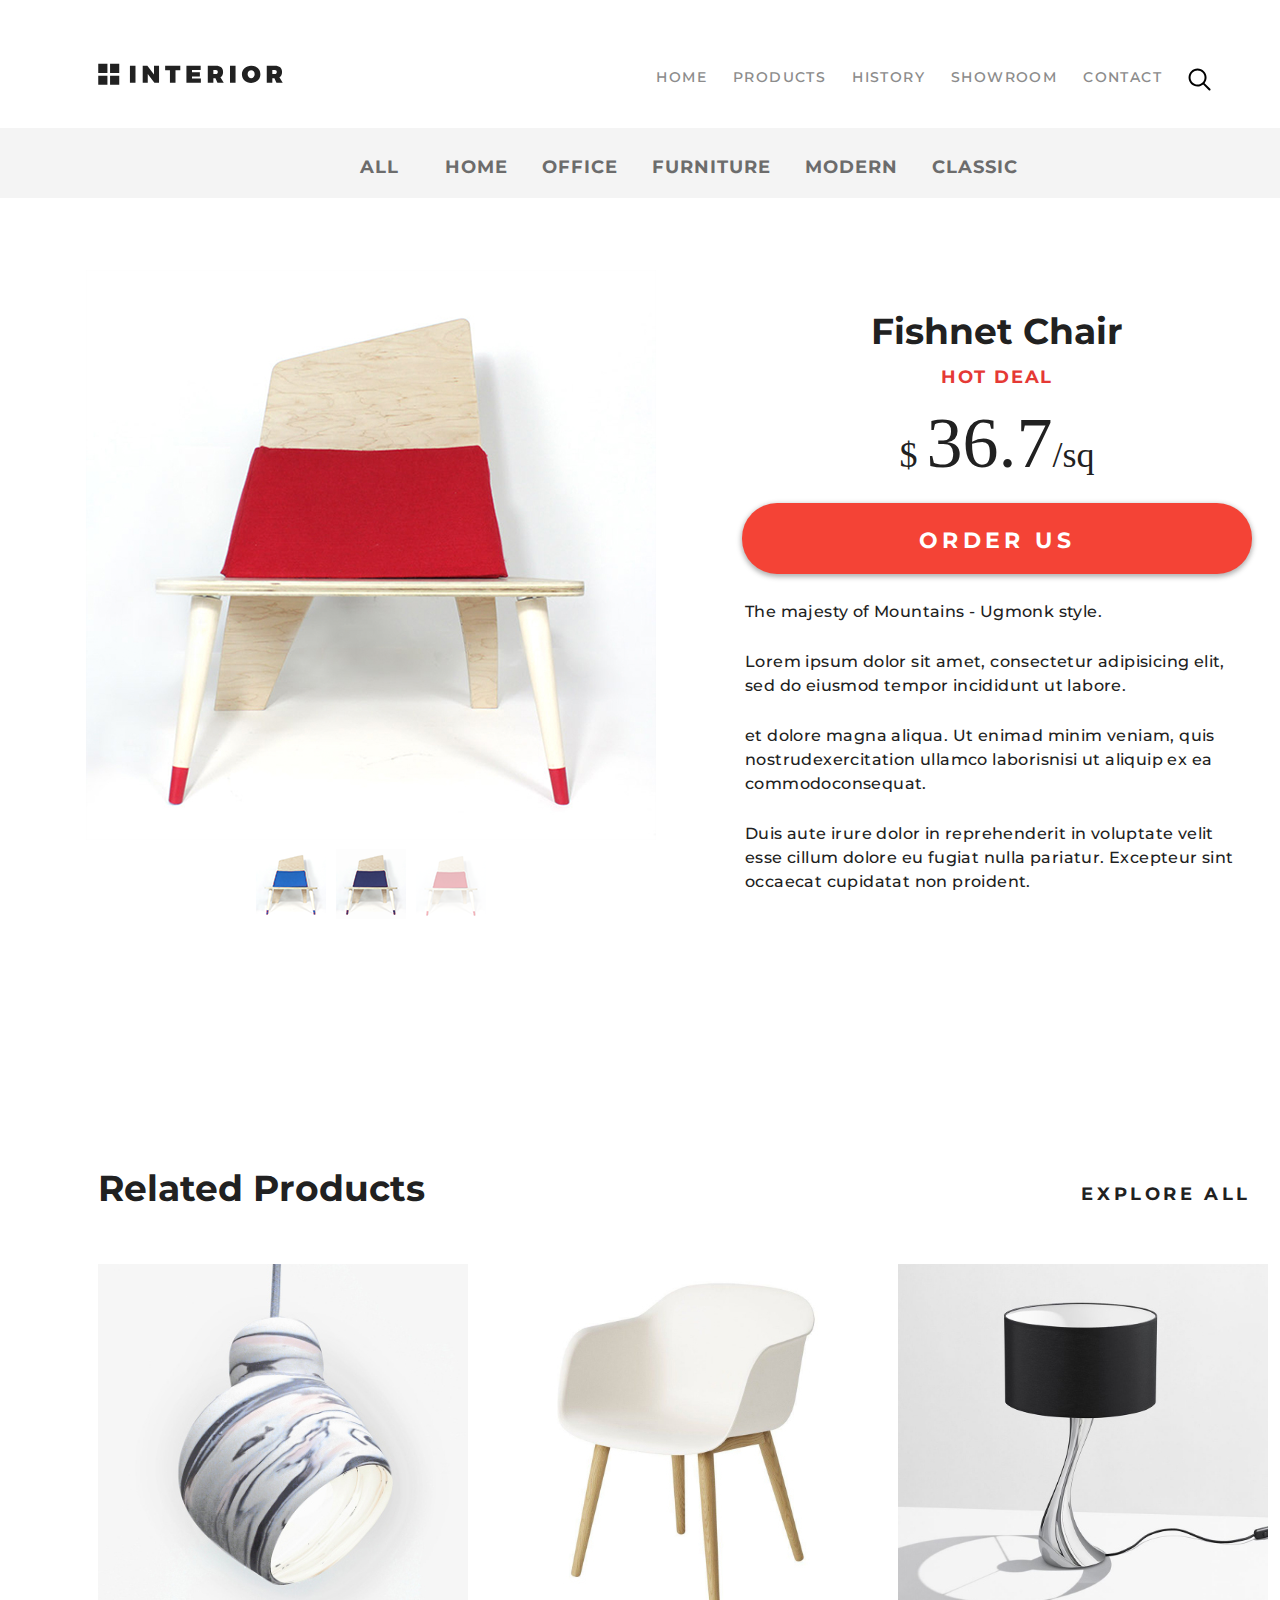
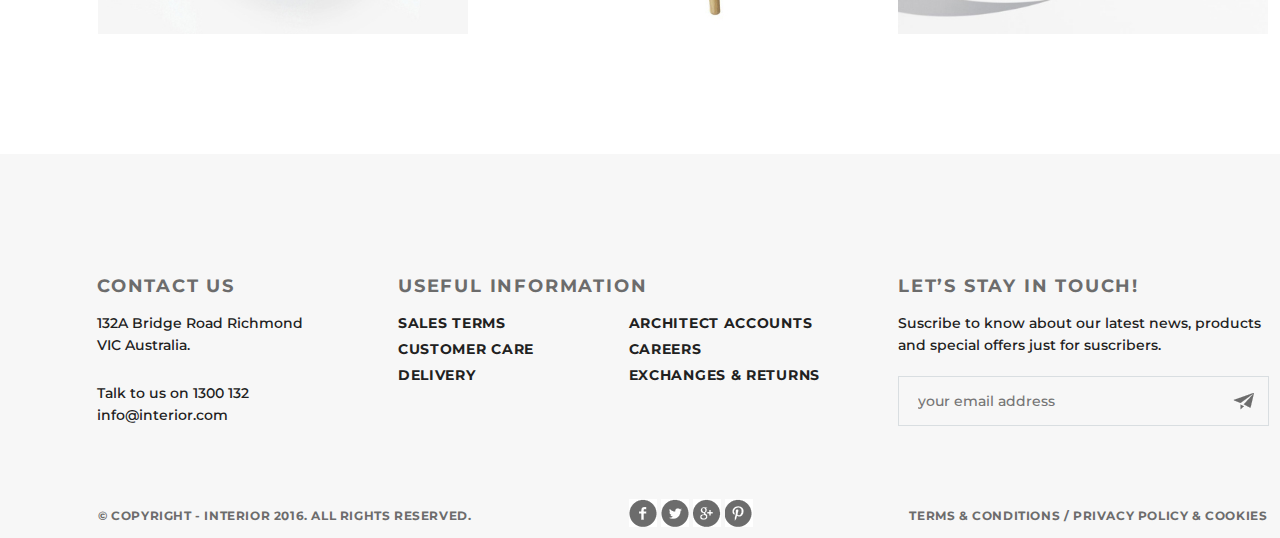
<file: interior/showroom.html>
<!DOCTYPE html>
<html lang="en">
<head>
    <meta charset="UTF-8">
    <title>SHOWROOM</title>
    <link href="https://fonts.googleapis.com/css?family=Montserrat:100,300,400,700&display=swap" rel="stylesheet">
    <link rel="stylesheet" href="style.css">
</head>
<body>
    <div class="container">
             <div class="header-navbar-products clearfix
               ">
                <a href="#"><img class="logo-products" src="img/logo.svg" alt="logotyp"></a>
                <div class="block-menu-products">
                    <ul class="menu-products clearfix">
                        <li class="menu-list-products"><a href="index.html" class="menu-link-products ">HOME</a></li>
                        <li class="menu-list-products"><a href="products.html" class="menu-link-products">PRODUCTS</a></li>
                        <li class="menu-list-products"><a href="#" class="menu-link-products">HISTORY</a></li>
                        <li class="menu-list-products"><a href="showroom.html" class="menu-link-products">SHOWROOM</a></li>
                        <li class="menu-list-products"><a href="contact.html" class="menu-link-products">CONTACT</a></li>
                        <li class="menu-list-products menu-list-search-products">
                            <a href="#" class="menu-link-products menu-link-search-products"><img src="img/search.svg" alt="search"></a>
                        </li>
                    </ul>
                </div>
            </div>
            <div class="product-details">
                <div class="links">
                <ul class="links-text clearfix">
                    <li class="all"><a href="#">All</a></li>
                    <li><a href="#">HOME</a></li>
                    <li><a href="#">OFFICE</a></li>
                    <li><a href="#">FURNITURE</a></li>
                    <li><a href="#">MODERN</a></li>
                    <li><a href="#">CLASSIC</a></li>
                </ul>   
                </div>
                <div class="product-slider-price clearfix">
                    <div class="product-slider">
                        <img src="img/slider-product.png" alt="">
                        <div class="product-slider-controll">
                            <a  href="" class="blue">
                                <img src="img/controll-blue.png" alt="">
                            </a>
                            <a href="" class="darkblue">
                                <img src="img/controll-darkblue.png" alt="">
                            </a>
                            <a href="" class="pink">
                                <img src="img/controll-pink.png" alt="">
                            </a>
                        </div>
                    </div>
                    <div class="product-price">
                        <h2>Fishnet Chair</h2>
                        <p class="red">Hot Deal</p>
                        <p class="price">$ <span>36.7</span>/sq</p>
                        <a href="" class="button-red">Order Us
                        </a>
                        <p class="text paragraph-1">The majesty of Mountains - Ugmonk style.</p>
                        <p class="text paragraph-2">Lorem ipsum dolor sit amet, consectetur adipisicing elit, sed do eiusmod tempor incididunt ut labore.</p>
                        <p class="text paragraph-3">et dolore magna aliqua. Ut enimad minim veniam, quis nostrudexercitation ullamco laborisnisi ut aliquip ex ea commodoconsequat.</p> 
                        <p class="text paragraph-4">Duis aute irure dolor in reprehenderit in voluptate velit esse cillum dolore eu fugiat nulla pariatur. Excepteur sint occaecat cupidatat non proident.
                        </p>
                    </div>
                </div>
                <div class="related-products">
                    <div class="related-title clearfix">
                        <p>Related Products</p> <a href="#" class="explore">explore all</a>
                   </div>
                    <div class="products-rel clearfix">
                       <div class="prod-one">
                           <img src="img/product-1.jpg" alt="">
                       </div>
                       <div class="prod-two">
                           <img src="img/product-2.jpg" alt="">
                       </div>
                       <div class="prod-three">
                           <img src="img/product-3.jpg" alt="">
                       </div>
                   </div>
                </div>
                        <div class="footer">
            <div class="footer-contact">
                <h2>Contact Us</h2>
                <p class="link-1">132A Bridge Road Richmond VIC Australia.</p>
                <p class="link-2">Talk to us on 1300 132 info@interior.com</p>
            </div>
            <div class="useful-information">
                <h2>Useful Information</h2>
                <div class="useful-1"> <a href="#">Sales terms</a> <a href="#">Customer care</a> <a href="#">Delivery</a> </div>
                <div class="useful-2"> <a href="#">Architect accounts</a> <a href="#">Careers</a> <a href="#">Exchanges & returns</a> </div>
            </div>
            <div class="footer-lets">
                <h2>Let’s Stay in Touch!</h2>
                <p>Suscribe to know about our latest news, products and special offers just for suscribers.</p>
                <form action="">
                    <input type="email" name="Email" placeholder="your email address"> </form>
            </div>
            <p class="copy"> © Copyright - INTERIOR 2016. All Rights Reserved. </p>
            <div class="social-links">
                <a href=""><img src="img/facebook.png" alt=""></a>
                <a href=""><img src="img/twitter.png" alt=""></a>
                <a href=""><img src="img/google.png" alt=""></a>
                <a href=""><img src="img/P.png" alt=""></a>
            </div>
            <a class="terms" href="#"> Terms & Conditions / Privacy policy & Cookies </a>
        </div> 
         </div>
    </div>
</body>
</html>
</file>
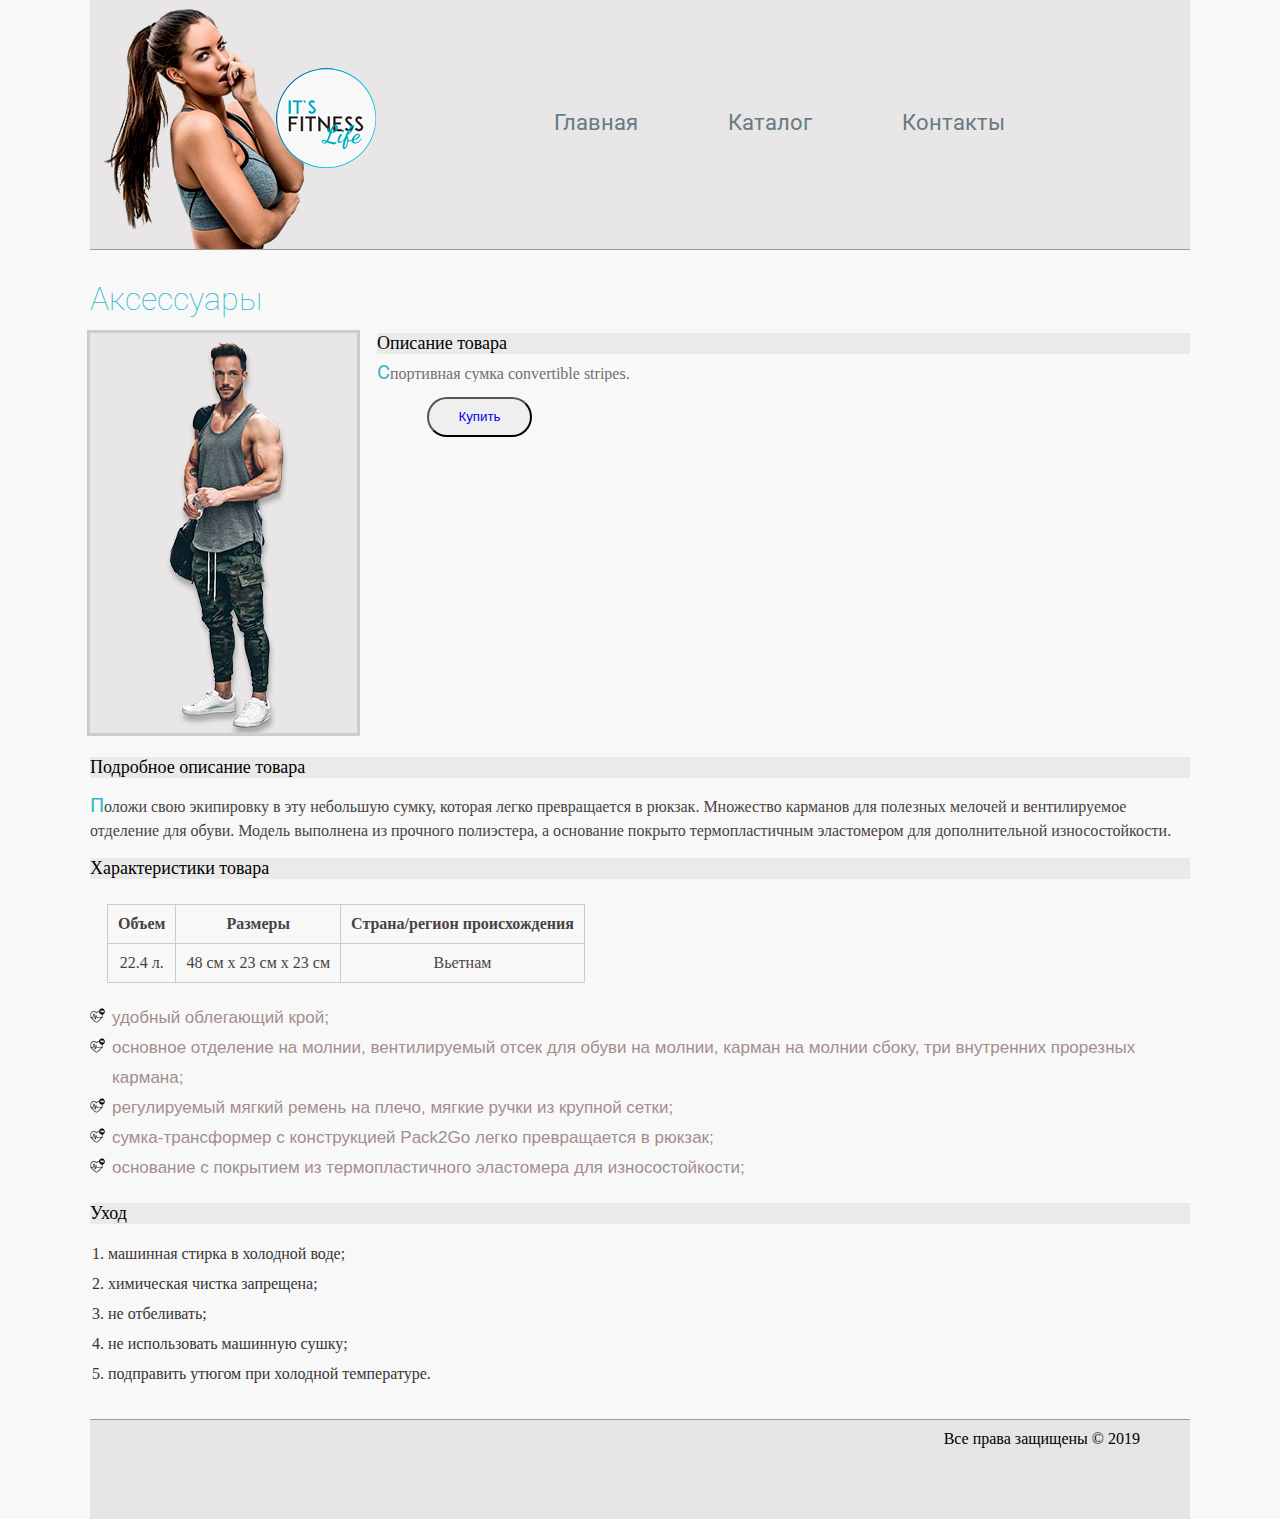
<file: fitlife/goods/accessories.html>
<!DOCTYPE html>
<html lang="en">
<head>
    <meta charset="UTF-8">
    <title>Accessories</title>
    <link href="https://fonts.googleapis.com/css?family=Roboto:100,300,400,500,700&display=swap" rel="stylesheet">
    <link rel="stylesheet" href="../style.css"> 
</head>
<body>
    <div class="container">
        <div class="header">
            <div class="logo"> <img class="logo_img" src="../img_small/logotip_2.png" alt="Fitness - It`s life"> </div>
            <ul class="menu">
                <li><a href="../index.html">Главная</a></li>
                <li><a href="../catalog.html">Каталог</a></li>
                <li><a href="../contacts.html">Контакты</a></li>
            </ul>
        </div>
        <h1 class="titleCatalog titleMens">Аксессуары</h1>
        <div class="linkImg">
            <a href="../img_original/accessories.jpg" target="_blank"><img class="img" src="../img/accessories.jpg" alt="accessories"></a>
        </div>
        <h2 class="headers first">Описание товара</h2>
        <p class="brief catalog man">Спортивная сумка convertible stripes.</p>
        <button class="buy buyMens"><a href="../contacts.html" class="textBuyMens">Купить</a></button>
        <h2 class="headers second">Подробное описание товара</h2>
        <p class="detailed catalog man">Положи свою экипировку в эту небольшую сумку, которая легко превращается в рюкзак. Множество карманов для полезных мелочей и вентилируемое отделение для обуви. Модель выполнена из прочного полиэстера, а основание покрыто термопластичным эластомером для дополнительной износостойкости.</p>
        <h2 class="headers characteristic">Характеристики товара</h2>
        
           
        <table class="parameters">
            <tr>
                <th>Объем</th>
                <th>Размеры</th>
                <th>Страна/регион происхождения</th>
            </tr>
            <tr>
                <td>22.4 л.</td>
                <td>48 см х 23 см х 23 см</td>
                <td>Вьетнам</td>
            </tr>
        </table>
            <ul class="another">
                <li>удобный облегающий крой;</li>
                <li>основное отделение на молнии, вентилируемый отсек для обуви на молнии, карман на молнии сбоку, три внутренних прорезных кармана;</li>
                <li>регулируемый мягкий ремень на плечо, мягкие ручки из крупной сетки;</li>
                <li>сумка-трансформер с конструкцией Pack2Go легко превращается в рюкзак;</li>
                <li>основание с покрытием из термопластичного эластомера для износостойкости;</li>
            </ul>
            <h2 class="headers">Уход</h2>
            <ol class="care">
                <li>машинная стирка в&nbsp;холодной воде;</li>
                <li>химическая чистка запрещена;</li>
                <li>не&nbsp;отбеливать;</li>
                <li>не&nbsp;использовать машинную сушку;</li>
                <li>подправить утюгом при холодной температуре.</li>
            </ol>
            <div class="clr"></div>
    </div>
            <div class="footer">
                <p>Все права защищены &copy;&nbsp;2019</p>
            </div>
</body>
</html>
</file>
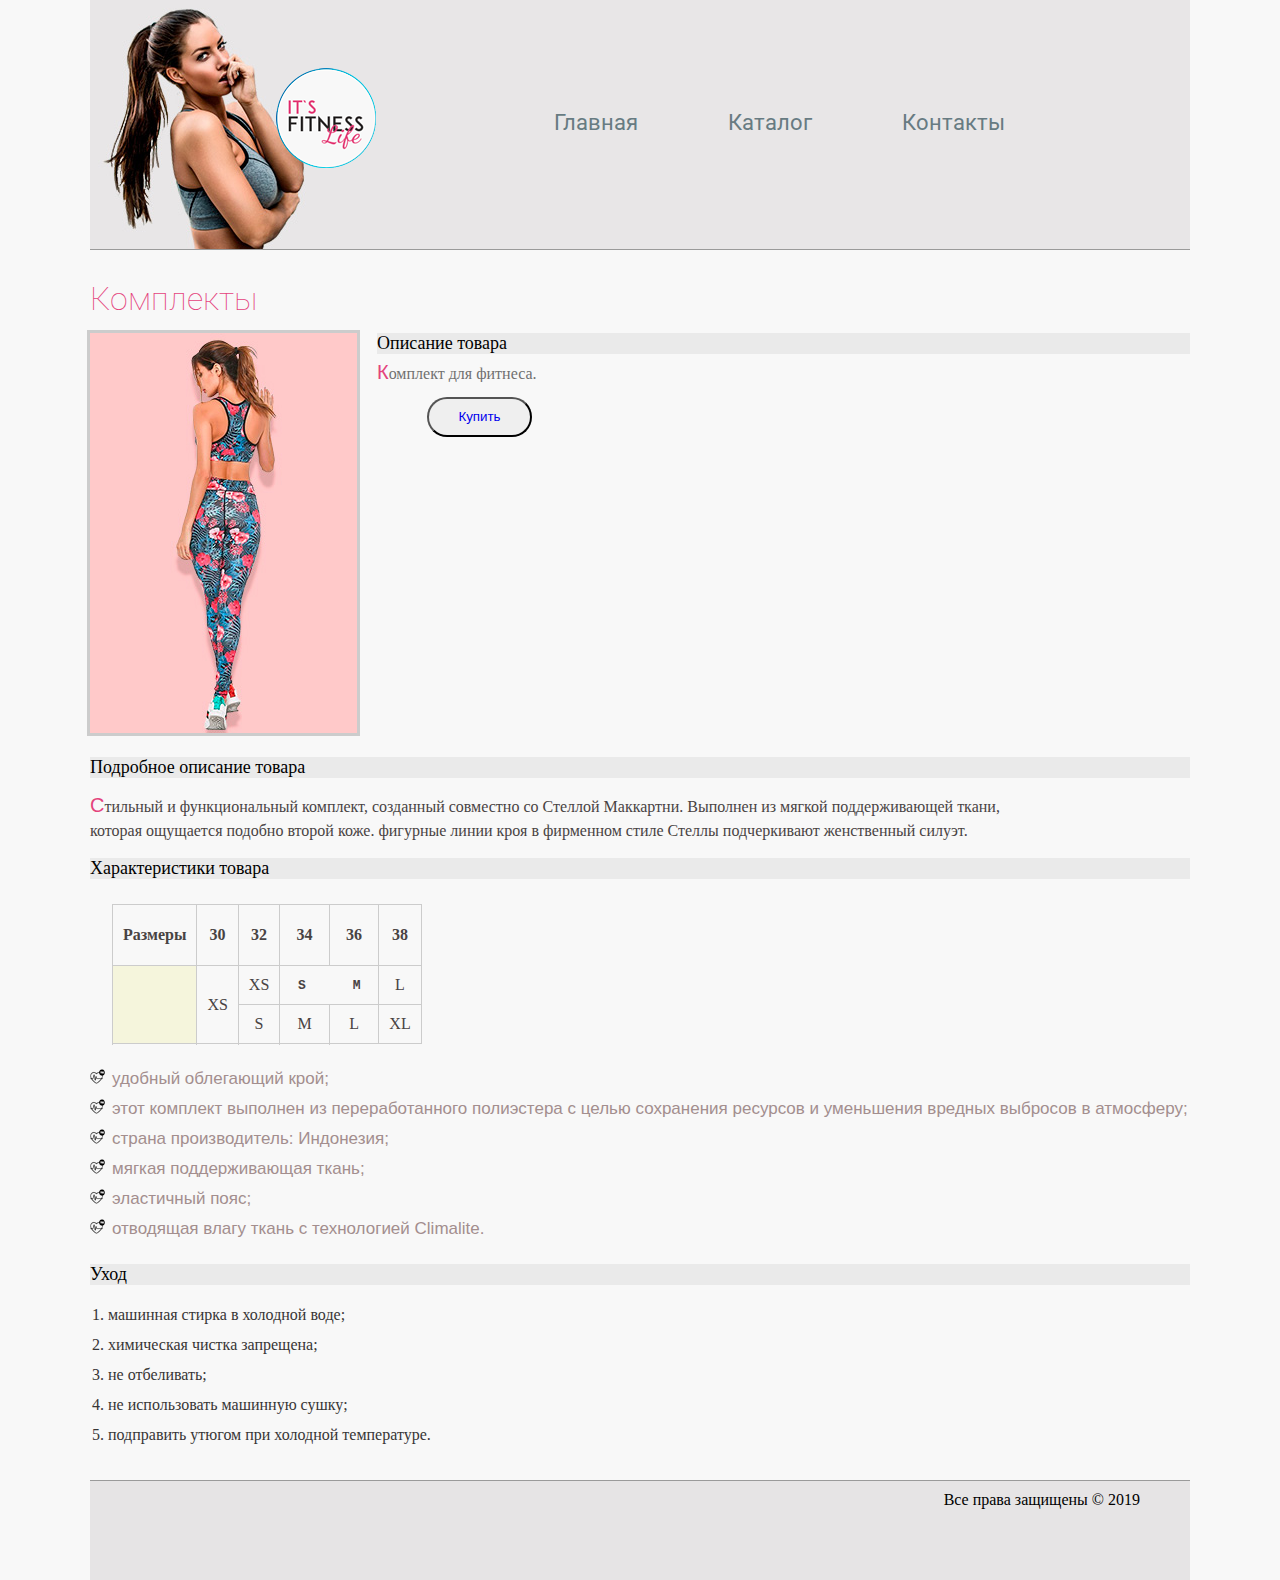
<file: fitlife/goods/completeSet.html>
<!DOCTYPE html>
<html lang="en">
<head>
    <meta charset="UTF-8">
    <title>completeSet</title>
    <link href="https://fonts.googleapis.com/css?family=Roboto:100,300,400,500,700&display=swap" rel="stylesheet">
    <link rel="stylesheet" href="../style.css">
</head>
<body>
        <div class="container">
        <div class="header">
            <div class="logo"> <img class="logo_img" src="../img_small/logotip_1.png" alt="Fitness - It`s life"> </div>
            <ul class="menu">
                <li><a href="../index.html">Главная</a></li>
                <li><a href="../catalog.html">Каталог</a></li>
                <li><a href="../contacts.html">Контакты</a></li>
            </ul>
        </div>
        <h1 class="titleCatalog">Комплекты</h1>
        <div class="linkImg">
            <a href="../img_original/completeSet.jpg" target="_blank"><img class="img" src="../img/completeSet.jpg" alt="leggings"></a>
        </div>
        <h2 class="headers first">Описание товара</h2>
        <p class="brief catalog woman">Комплект для фитнеса.</p>
        <button class="buy"><a href="../contacts.html" class="textBuy">Купить</a></button>
        <h2 class="headers second">Подробное описание товара</h2>
        <p class="detailed catalog woman">Стильный и&nbsp;функциональный комплект, созданный совместно со&nbsp;Стеллой Маккартни. Выполнен из&nbsp;мягкой поддерживающей ткани,
            <br> которая ощущается подобно второй коже. фигурные линии кроя в&nbsp;фирменном стиле Стеллы подчеркивают женственный силуэт.</p>
        <h2 class="headers characteristic">Характеристики товара</h2>
        <table class="two">
            <tr>
                <th>Размеры</th>
                <th>30</th>
                <th>32</th>
                <th>34</th>
                <th>36</th>
                <th>38</th>
            </tr>
            <tr>
                <td rowspan="3" style="background-color: beige"></td>
                <td rowspan="3">XS</td>
                <td>XS</td>
                <td colspan="2"><pre> <b>S</b>      <strong>M</strong> </pre></td>
                <td>L</td>
            </tr>
            <tr>
                <td rowspan="2">S</td>
                <td rowspan="2">M</td>
                <td rowspan="2">L</td>
                <td>XL</td>
            </tr>
            <tr> </tr>
            </table>
            <ul class="another">
                <li>удобный облегающий крой;</li>
                <li>этот комплект выполнен из&nbsp;переработанного полиэстера с&nbsp;целью сохранения ресурсов и&nbsp;уменьшения вредных выбросов в&nbsp;атмосферу;</li>
                <li>страна производитель: Индонезия;</li>
                <li>мягкая поддерживающая ткань;</li>
                <li>эластичный пояс;</li>
                <li>отводящая влагу ткань с&nbsp;технологией Climalite.</li>
            </ul>
            <h2 class="headers">Уход</h2>
            <ol class="care">
                <li>машинная стирка в&nbsp;холодной воде;</li>
                <li>химическая чистка запрещена;</li>
                <li>не&nbsp;отбеливать;</li>
                <li>не&nbsp;использовать машинную сушку;</li>
                <li>подправить утюгом при холодной температуре.</li>
            </ol>
            <div class="clr"></div>
    </div>
            <div class="footer">
                <p>Все права защищены &copy;&nbsp;2019</p>
            </div>
</body>
</html>
</file>
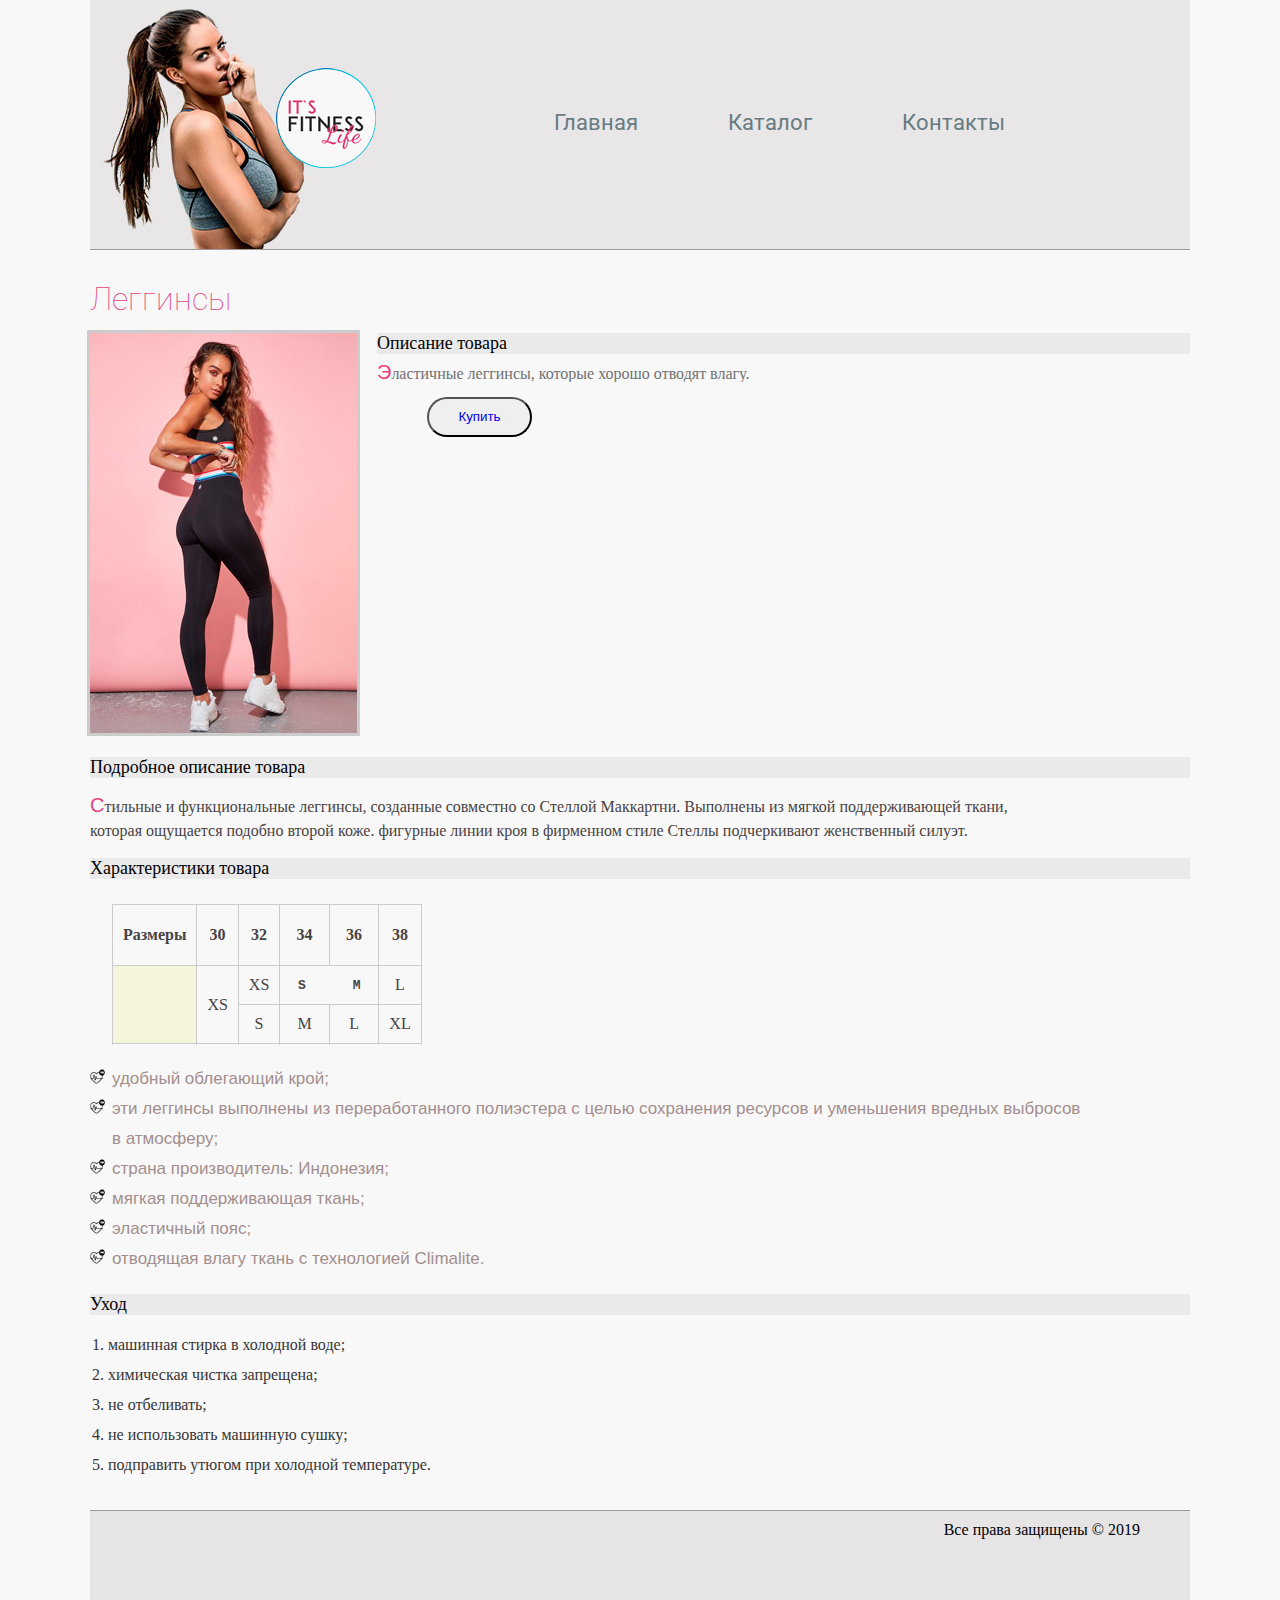
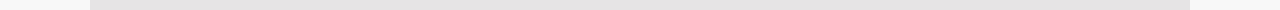
<file: fitlife/goods/leggings.html>
<!DOCTYPE html>
<html>

<head>
    <meta charset="UTF-8">
    <title>Leggings</title>
    <link href="https://fonts.googleapis.com/css?family=Roboto:100,300,400,500,700&display=swap" rel="stylesheet">
    <link rel="stylesheet" href="../style.css"> </head>

<body>
    <div class="container">
        <div class="header">
            <div class="logo"> <img class="logo_img" src="../img_small/logotip_1.png" alt="Fitness - It`s life"> </div>
            <ul class="menu">
                <li><a href="../index.html">Главная</a></li>
                <li><a href="../catalog.html">Каталог</a></li>
                <li><a href="../contacts.html">Контакты</a></li>
            </ul>
        </div>
        <h1 class="titleCatalog">Леггинсы</h1>
        <div class="linkImg">
            <a href="../img_original/leggings.jpeg" target="_blank"><img class="img" src="../img/leggings.jpg" alt="leggings"></a>
        </div>
        <h2 class="headers first">Описание товара</h2>
        <p class="brief catalog woman">Эластичные леггинсы, которые хорошо отводят влагу.</p>
        <button class="buy"><a href="../contacts.html" class="textBuy">Купить</a></button>
        <h2 class="headers second">Подробное описание товара</h2>
        <p class="detailed catalog woman">Стильные и&nbsp;функциональные леггинсы, созданные совместно со&nbsp;Стеллой Маккартни. Выполнены из&nbsp;мягкой поддерживающей ткани,
            <br> которая ощущается подобно второй коже. фигурные линии кроя в&nbsp;фирменном стиле Стеллы подчеркивают женственный силуэт.</p>
        <h2 class="headers characteristic">Характеристики товара</h2>
        <table class="two">
            <tr>
                <th>Размеры</th>
                <th>30</th>
                <th>32</th>
                <th>34</th>
                <th>36</th>
                <th>38</th>
            </tr>
            <tr>
                <td rowspan="3" style="background-color: beige"></td>
                <td rowspan="3">XS</td>
                <td>XS</td>
                <td colspan="2"><pre> <b>S</b>      <strong>M</strong> </pre></td>
                <td>L</td>
            </tr>
            <tr>
                <td rowspan="2">S</td>
                <td rowspan="2">M</td>
                <td rowspan="2">L</td>
                <td>XL</td>
            </tr>
            <tr> </tr>
            </table>
            <!--
        <table class="parameters">
            <tr>
                <th>Цвет модели</th>
                <th>Модель</th>
                <th>Страна/регион происхождения</th>
            </tr>
            <tr>
                <td>Черный</td>
                <td>AV9877-010</td>
                <td>Шри-Ланка</td>
            </tr>
        </table>
        -->
            <ul class="another">
                <li>удобный облегающий крой;</li>
                <li>эти леггинсы выполнены из&nbsp;переработанного полиэстера с&nbsp;целью сохранения ресурсов и&nbsp;уменьшения вредных выбросов в&nbsp;атмосферу;</li>
                <li>страна производитель: Индонезия;</li>
                <li>мягкая поддерживающая ткань;</li>
                <li>эластичный пояс;</li>
                <li>отводящая влагу ткань с&nbsp;технологией Climalite.</li>
            </ul>
            <h2 class="headers">Уход</h2>
            <ol class="care">
                <li>машинная стирка в&nbsp;холодной воде;</li>
                <li>химическая чистка запрещена;</li>
                <li>не&nbsp;отбеливать;</li>
                <li>не&nbsp;использовать машинную сушку;</li>
                <li>подправить утюгом при холодной температуре.</li>
            </ol>
            <div class="clr"></div>
    </div>
            <div class="footer">
                <p>Все права защищены &copy;&nbsp;2019</p>
            </div>
</body>

</html>
</file>
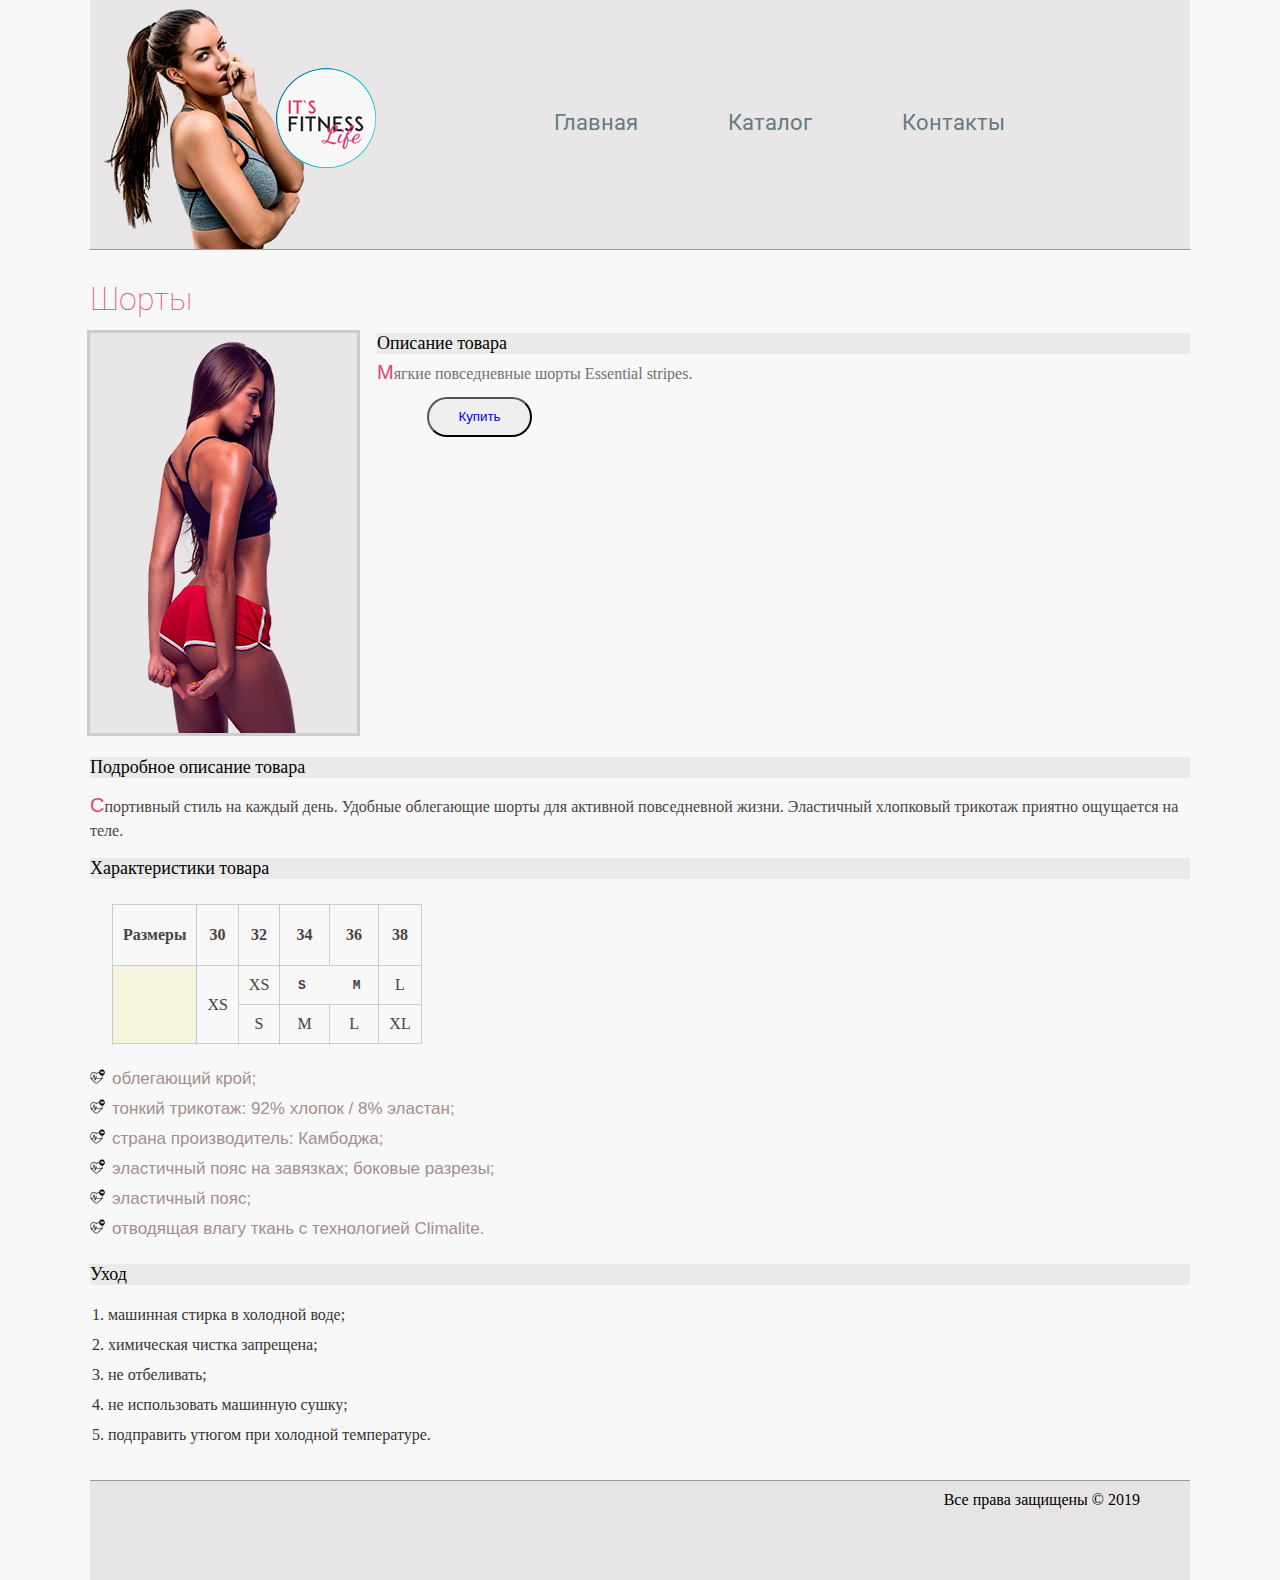
<file: fitlife/goods/shorts.html>
<!DOCTYPE html>
<html lang="en">
<head>
    <meta charset="UTF-8">
    <title>shorts</title>
    <link href="https://fonts.googleapis.com/css?family=Roboto:100,300,400,500,700&display=swap" rel="stylesheet">
    <link rel="stylesheet" href="../style.css"> 
</head>
<body>
        <div class="container">
        <div class="header">
            <div class="logo"> <img class="logo_img" src="../img_small/logotip_1.png" alt="Fitness - It`s life"> </div>
            <ul class="menu">
                <li><a href="../index.html">Главная</a></li>
                <li><a href="../catalog.html">Каталог</a></li>
                <li><a href="../contacts.html">Контакты</a></li>
            </ul>
        </div>
        <h1 class="titleCatalog">Шорты</h1>
        <div class="linkImg">
            <a href="../img_original/shorts.jpg" target="_blank"><img class="img" src="../img/shorts.jpg" alt="shorts"></a>
        </div>
        <h2 class="headers first">Описание товара</h2>
        <p class="brief catalog woman">Мягкие повседневные шорты Essential stripes.</p>
        <button class="buy"><a href="../contacts.html" class="textBuy">Купить</a></button>
        <h2 class="headers second">Подробное описание товара</h2>
        <p class="detailed catalog woman">Спортивный стиль на каждый день. Удобные облегающие шорты для активной повседневной жизни. Эластичный хлопковый трикотаж приятно ощущается на теле.</p>
        <h2 class="headers characteristic">Характеристики товара</h2>
        <table class="two">
            <tr>
                <th>Размеры</th>
                <th>30</th>
                <th>32</th>
                <th>34</th>
                <th>36</th>
                <th>38</th>
            </tr>
            <tr>
                <td rowspan="3" style="background-color: beige"></td>
                <td rowspan="3">XS</td>
                <td>XS</td>
                <td colspan="2"><pre> <b>S</b>      <strong>M</strong> </pre></td>
                <td>L</td>
            </tr>
            <tr>
                <td rowspan="2">S</td>
                <td rowspan="2">M</td>
                <td rowspan="2">L</td>
                <td>XL</td>
            </tr>
            <tr> </tr>
            </table>
            <ul class="another">
                <li>облегающий крой;</li>
                <li>тонкий трикотаж: 92% хлопок / 8% эластан;</li>
                <li>страна производитель: Камбоджа;</li>
                <li>эластичный пояс на завязках; боковые разрезы;</li>
                <li>эластичный пояс;</li>
                <li>отводящая влагу ткань с&nbsp;технологией Climalite.</li>
            </ul>
            <h2 class="headers">Уход</h2>
            <ol class="care">
                <li>машинная стирка в&nbsp;холодной воде;</li>
                <li>химическая чистка запрещена;</li>
                <li>не&nbsp;отбеливать;</li>
                <li>не&nbsp;использовать машинную сушку;</li>
                <li>подправить утюгом при холодной температуре.</li>
            </ol>
            <div class="clr"></div>
    </div>
            <div class="footer">
                <p>Все права защищены &copy;&nbsp;2019</p>
            </div>
</body>
</html>
</file>
<file: fitlife/style.css>
* {
    padding: 0;
    margin: 0;
}

html, body {
    height: 100%;
}


body {
    background-color: #f8f8f8;
    margin: 0;
    font-family: Georgia, serif;
}

.container {
    max-width: 1100px;
    min-width: 975px;
    margin: 0 auto;
    min-height: 100%;
}

hr {
    margin: 0;
}

/*Стили header для всех страниц*/

.header {
    min-height: 249px;
    background-image: url(img/header.jpg);
    border-bottom: 1px solid #9A9A9A;
}

.logo {
    margin-left: 186px;
    margin-top: 68px;
    float: left;
}

.menu {
    margin: 0;
    padding: 0;
    float: right;
    margin-right: 85px;
    display: inline-block;
}

.menu li {
    list-style-type: none;
    margin-top: 110px;
    margin-right: 90px;
    float: left;
}

.menu li:last-child {
    margin-right: 100px;
}

.menu li a {
    text-decoration: none;
    font-family: 'Roboto' , sans-serif;
    font-weight: 400;
    color: #677b82;
    font-size: 22px;
}

.menu li a:hover {
    color: #F594BB;
}

.menu li a:active {
    color: #58ccda;
}

/*Стили на странице index.html*/

.wrapper {
    width: 664px;
}

h1.main {
    margin-top: 30px;
    margin-bottom: 15px;
    font-family: Roboto, sans-serif;
}

.Life {
    color: #E4437C;
}

.Fitness {
    color: #58ccda;
}

.welcome {
    margin-bottom: 30px;
    margin-left: 20px;
    background-color: #E8E6E7;
    border-top: 2px solid lightblue;
    border-bottom: 2px solid lightblue;
}

.quote {
    margin-bottom: 30px;
    border-left: 4px solid powderblue;
    padding-left: 15px;
    font-family: Roboto, sans-serif;
    letter-spacing: 1px;
}

span.author {
    display: block;
    margin-right: 10px;
    margin-top: 14px;
    text-transform: lowercase;
    color: cadetblue;
}

span.Leo {
    margin-right: 92px;
}

span.Addison {
    margin-right: 62px;
}

/*Стили на странице catalog.html*/

h1.titleCatalog {
    margin-top: 30px;
    margin-bottom: 15px;
    color: #E4437C;
    font-family: Roboto, sans-serif;
    font-weight: 100;
}

h1.titleMens {
    margin-top: 30px;
    margin-bottom: 15px;
    color: #2FB7C9;
    font-family: Roboto, sans-serif;
    font-weight: 100;
}

.myGoods {
    display: inline-block;
}

a.catalog {
    display: block;
}

.goodImg:hover {
    outline: 3px solid #ccc;
}

.goodImg:active {
    outline: none;
}

div.goods {
    float: left;
    margin-bottom: 50px;
    margin-left: 125px;
    text-align: center;
}

div.goods a.link {
    text-decoration: none;
    display: inline-block;
    margin-top: 10px;
    font-family: Roboto, sans-serif;
    color: #6a5b5b;
    font-weight: 300;
}

div.goods a.mens:hover {
    color: #58ccda;
}

div.goods a.mens:active {
    color: #37939e;
}

div.goods a.womens:hover {
    color: #E4437C;
}

div.goods a.womens:active {
    color: #b03661;
}

/*Стили на странице contacts.html*/

form {
    border: 3px solid #DAEAEC;
    border-radius: 6px;
    width: 400px;
    padding: 10px;
}

h1.writeUs {
    margin-top: 30px;
    margin-bottom: 10px;
    font-family: Roboto, sans-serif;
    font-weight: 100;
    color: #6c6c6c;
}

fieldset.FAQ {
    padding: 10px;
    border-radius: 5px;
}

legend {
    padding: 0 2px;
}

.genderWrapper {
    padding: 10px;
    border-radius: 5px;
    margin-bottom: 10px;
}

legend.gender {
    margin-left: 10px;
}

form p.gender {
    display: inline-block;
}

form p.genderOne {
    margin-right: 10px;
    margin-left: 14px;
}

input[name="gender"] {
    margin-right: 5px;
}

form label {
    display: block;
}

input.writeToUs {
    width: 360px;
    height: 24px;
    color: #221E1E;
    font-family: "Times new roman", Georgia, serif;
    font-size: 14px;
    text-transform: capitalize;
    margin-top: 3px;
    margin-bottom: 10px;
    border-radius: 3px;
}

#textarea {
    width: 352px;
    height: 105px;
    padding: 5px;
    margin-top: 3px;
    margin-bottom: 10px;
    border-radius: 3px;
}

.email:focus {
    color: #855D8B;
    background-color: #DAEAEC;
}

p.checkbox {
    margin-bottom: 10px;
}

input[type="checkbox"] {
    margin-right: 5px;
}

input[type="tel"] {
    margin-bottom: 20px;
}

input[type="submit"] {
    height: 30px;
    width: 87px;
    border-radius: 5px;
    background-color: #DAEAEC;
}

input[type="submit"]:hover {
    color: cornflowerblue;
}

h2.address {
    margin-top: 15px;
    margin-bottom: 10px;
}

.addressP {
    margin-left: 42px;
    margin-bottom: 15px;
}

.addressP p {
    margin-bottom: 5px;
}

ymaps {
    margin-bottom: 20px;
}
/*Стили на страницах товаров каталога (top, leggins, tracksuit*/

.headers {
    color: black;
    font-size: 18px;
    font-weight: 400;
    background-color: #eaeaea;
    margin-top: 15px;
    margin-bottom: 15px;
}

h2.characteristic {
    margin-bottom: 25px;
}

p.brief {
    color: #707070;
    font-size: 16px;
    line-height: 16px;
    overflow: hidden;
    margin-bottom: 15px;
}

.detailed {
    color: #484343;
    font-size: 16px;
    font-weight: 400;
    line-height: 24px;
    text-align: left;
}

.another {
    font-family: Verdana, sans-serif;
    color: #A38E8E;
    font-size: 17px;
    line-height: 30px;
    list-style-image: url(img_small/15x15.png);
    padding-left: 22px;
    margin-bottom: 20px;
    margin-top: 20px;
}

.care {
    color: #373535;
    font-size: 16px;
    line-height: 30px;
    padding-left: 18px;
}

.img {
    outline: 3px solid #ccc;
}

.img:hover {
    outline: none;
}

.parameters {
    border: 1px solid #ccc;
    border-collapse: collapse;
    margin-left: 17px;
}

th, td {
    border: 1px solid #ccc;
    text-align: center;
    padding: 10px;
    color: #484343;
}

.catalog.woman::first-letter {
    color: #E4437C;
    font-size: 20px;
    font-family: Verdana, sans-serif;
}

.catalog.man::first-letter {
    color: #2FB7C9;
    font-size: 20px;
    font-family: Roboto, sans-serif;
}

.two {
    border: 1px solid #ccc;
    border-collapse: collapse;
    padding: 10px;
    margin-left: 22px;
}

.two th {
    height: 40px;
}

.linkImg {
    float: left;
    margin-right: 20px;
    margin-bottom: 20px;
}

h2.headers.second {
    clear: both;
    margin-top: 20px;
}

h2.first {
    overflow: hidden;
    margin-bottom: 10px;
}

button.buy {
    border-radius: 20px;
    margin-left: 50px;
    width: 105px;
    height: 40px;
    padding: 0;
}

button.buy:hover {
    background-color: #F594BB;
}

button .textBuy:active {
    color: aliceblue;
}

button.buyMens:hover {
    background-color: #9AE1ED;
}

button .textBuyMens:active {
    color: #656565;
}

button.buy a {
    text-decoration: none;
    display: block;
    height: 30px;
    padding-top: 10px;
}

/*Стили для footer на всех страницах*/

.clr {
    height: 99px;
    margin-top: 30px;
}

.footer {
    height: 99px;
    background-color: #E6E4E5;
    text-align: right;
    clear: both;
    border-top: 1px solid #9A9A9A;
    /*margin-top: 20px;*/
    margin: -99px auto 0;
    max-width: 1100px;
}

.footer p {
    margin-right: 50px;
    padding-top: 10px;
}
</file>
<file: interior/style.css>
* {
    padding: 0;
    margin: 0;
}

body {
    font-family: 'Montserrat', sans-serif;
}

.clearfix:after {
    content: "";
    display: table;
    clear: both;
}

.container {
    width: 1366px;
    margin: 0 auto;
}


/*Кнопка Explore All*/

a.explore {
    font-family: Montserrat;
    font-size: 18px;
    font-weight: 700;
    text-transform: uppercase;
    color: #212121;
    letter-spacing: 3.6px;
    text-decoration: none;
    padding-right: 18px;
}

a.explore:hover {
    background: url(img/arrow.svg) no-repeat 177px 5.25px;
}

a.explore:active {
    color: #99BEC2;
    background: url(img/arrow.svg) no-repeat 177px 5.25px;
}


/*Кнопка ORDER US*/

.button {
    font-family: Montserrat;
    font-size: 18px;
    font-weight: 700;
    text-transform: uppercase;
    color: #212121;
    letter-spacing: 3.6px;
    width: 212px;
    height: 45px;
    box-shadow: 0 2px 5px 1px rgba(33, 33, 33, 0.35);
    border-radius: 23px;
    background-color: #ffffff;
    display: inline-block;
    text-decoration: none;
    text-align: center;
    line-height: 47.5px;
}

.button:hover {
    background: #ffffff url(img/arrow.svg) no-repeat 180px;
}

.slider {
    height: 800px;
    background-image: url(img/slider-img.jpg);
    position: relative;
}


/*Стили для header-navbar_логотип + меню*/

.menu-list {
    list-style-type: none;
    float: left;
}

.menu-link {
    color: #8c8c8c;
    font-family: "Montserrat";
    font-size: 14px;
    font-weight: 545;
    text-transform: uppercase;
    letter-spacing: 1.4px;
    text-decoration: none;
    padding: 10px 13px;
}

.menu-link-search:hover {
    background: url(img/search_grey.png) no-repeat 13px 10px;
}

.menu-link:hover {
    color: #212121;
    font-family: "Montserrat";
    font-weight: 700;
    letter-spacing: 1.4px;
    border-bottom: 3px solid #212121;
}

.menu-link:active {
    /*text-shadow: 1px 1px 1px darkgrey;*/
    color: #99BEC2;
    border-bottom: 3px solid #99BEC2;
}

.menu-link-search:hover {
    border: none;
}

.header-navbar a {
    float: left;
}

.header-navbar .logo {
    margin-top: 63px;
    margin-left: 98px;
    margin-bottom: 271px;
}

.header-navbar .logo:active {}

.block-menu {
    float: right;
    margin-top: 58px;
    margin-right: 211px;
}


/*Стили для slider-content*/

.slider-content {
    clear: both;
    margin-left: 98px;
}

.slider-tag {
    height: 13px;
    color: #43a047;
    font-family: Montserrat;
    font-size: 18px;
    font-weight: 700;
    line-height: 48px;
    text-transform: uppercase;
    letter-spacing: 1.8px;
    margin-bottom: 22px;
}

.slider-name {
    height: 43px;
    color: #212121;
    font-family: 'Montserrat';
    font-size: 62px;
    font-weight: 100;
    line-height: 72px;
    text-transform: uppercase;
    margin-bottom: 34px;
    letter-spacing: -4px;
}

.slider-details {
    width: 458px;
    height: 38px;
    color: #6c6c6c;
    font-family: Montserrat;
    font-size: 14px;
    font-weight: 400;
    line-height: 24px;
    margin-bottom: 32px;
}

.button {
    font-family: Montserrat;
    font-size: 18px;
    font-weight: 700;
    text-transform: uppercase;
    color: #212121;
    letter-spacing: 3.6px;
    width: 212px;
    height: 45px;
    box-shadow: 0 2px 5px 1px rgba(33, 33, 33, 0.35);
    border-radius: 23px;
    background-color: #ffffff;
    display: inline-block;
    text-decoration: none;
    text-align: center;
    line-height: 47.5px;
}

.button:hover {
    background: #ffffff url(img/arrow.svg) no-repeat 180px;
}

.button:active {
    box-shadow: none;
}

.slider-navigation {
    position: absolute;
    bottom: 19px;
    width: 1366px;
    text-align: center;
}

.circle {
    width: 30px;
    height: 30px;
    display: inline-block;
    background-color: #c7c7c7;
    border-radius: 50%;
    margin: 5px;
}

.circle:hover {
    background-color: #212121;
}

.circle:active {
    background-color: #99BEC2;
}

.circle-active {
    width: 40px;
    height: 40px;
    background-color: #212121;
    margin-bottom: 0px;
}

.circle-active:hover {
    background-color: #494949
}

.circle-active:active {
    /*box-shadow: 1px 1px 1px darkgrey;*/
    background-color: #99BEC2;
}


/*Стили для featured-product_второй раздел страницы*/

.featured-product {
    width: 1171px;
    height: 369px;
    margin: 120px auto;
}

.tab-controll {
    margin-bottom: 35px;
    float: left;
}

.tab-controll a.new {
    color: #6c6c6c;
    display: block;
    float: left;
    width: 92px;
    font-family: Montserrat;
    font-size: 36px;
    font-weight: 700;
    text-decoration: none;
    padding: 0px 10px 19px 9px;
    border-bottom: 1px solid #6c6c6c;
}

.tab-controll a.new:hover {
    color: #3C3939;
    border-bottom: 3px solid #3C3939;
    padding: 0px 10px 17px 9px;
}

.tab-controll a.new:active {
    /*text-shadow: 1px 1px 1px darkgrey;*/
    color: #99BEC2;
    border-bottom: 3px solid #99BEC2;
}

.tab-controll a.featured {
    padding: 0 12px 19px 8px;
    float: left;
    color: #6c6c6c;
    font-size: 36px;
    font-weight: 700;
    text-decoration: none;
    border-bottom: 1px solid #6c6c6c;
}

.tab-controll a.featured:hover {
    color: #3C3939;
    border-bottom: 3px solid #3C3939;
    padding: 0 12px 17px 8px;
}

.tab-controll a.featured:active {
    /*text-shadow: 1px 1px 1px darkgrey;*/
    color: #99BEC2;
    border-bottom: 3px solid #99BEC2;
}

.featured-block {
    float: left;
    width: 187px;
}

.new-block {
    float: right;
    width: 113px;
    overflow: hidden;
}


/*
.tab-controll a.featured {
    color: #212121;
    font-family: Montserrat;
    font-size: 36px;
    font-weight: 700;
    text-decoration: none;
    float: left;
}

.tab-controll a.new {
    float: right;
    color: #6c6c6c;
    font-family: Montserrat;
    font-size: 36px;
    font-weight: 700;
    text-decoration: none;
}
*/

.btn-explore {
    float: right;
    margin-top: 18px;
}

.tab-content {
    width: 1170px;
    height: 270px;
    clear: both;
    position: relative;
}

.product {
    float: left;
    margin-right: 30px;
    width: 270px;
    height: 270px;
}

.product-one {
    background-image: url(img/product-one.jpg);
    position: relative;
}

.product-content-hover {
    position: absolute;
    width: 270px;
    height: 270px;
    background-image: url(img/back-hidden-opacity.svg);
    display: none;
}

.product-one:hover .product-content-hover {
    display: block;
}

.back-hidden-opacity {
    width: 48px;
    display: inline-block;
    height: 48px;
    box-shadow: 0 2px 5px 1px rgba(33, 33, 33, 0.35);
    border-radius: 24px;
    background-color: #ffffff;
    margin: 62px 0 19px 111px;
}

.back-hidden-opacity:active {
    box-shadow: none;
    background-color: #F0F1F3;
    box-shadow: 0 1px 2px 1px rgba(33, 33, 33, 0.35);
}

img.arrow-hidden {
    margin: 14px 18px;
}

p.hidden-name {
    color: #212121;
    font-family: Montserrat;
    font-size: 22px;
    font-weight: 700;
    line-height: 29.88px;
    margin: 0 0 23px 60px;
}

p.hidden-details {
    color: #6c6c6c;
    font-family: Montserrat;
    font-size: 14px;
    font-weight: 390;
    line-height: 21.91px;
    margin: 0 29px;
    text-align: center;
}

.product-two {
    background-image: url(img/product-two.jpg);
}

.product-three {
    background-image: url(img/product-three.jpg);
}

.product-four {
    margin: 0;
    background-image: url(img/product-four.jpg);
}


/*стили для третьего раздела_promo-product*/

.promo-product {
    height: 683px;
}

.promo-content-1 {
    float: left;
    width: 683px;
    height: 683px;
    background-image: url(img/promo-img1.jpg);
}

.promo-content-2 {
    float: right;
    width: 683px;
    height: 683px;
    background-image: url(img/promo-img.jpg);
}

.promo-content-internal {
    margin-top: 228px;
    margin-left: 50px;
}

.promo-tag {
    color: #1e88e5;
    font-family: Montserrat;
    font-size: 18px;
    font-weight: 700;
    text-transform: uppercase;
    letter-spacing: 1.8px;
    margin-bottom: 4px;
}

.promo-name {
    color: #212121;
    font-family: Montserrat;
    font-size: 36px;
    font-weight: 700;
    margin-bottom: 6px;
}

.promo-details {
    width: 374px;
    color: #6c6c6c;
    font-family: Montserrat;
    font-size: 14px;
    font-weight: 500;
    line-height: 24.04px;
    margin-bottom: 26px;
}

.promo-btn {
    margin-left: -3px;
}


/*Стили для четвертого раздела_trending-products*/

.trending-products {
    width: 1171px;
    height: 869px;
    margin: 120px auto;
}

.trending-title {
    height: 35px;
}

.trending-title p {
    float: left;
    height: 35px;
    color: #212121;
    font-family: Montserrat;
    font-size: 35px;
    font-weight: 700;
}

.trending-title a {
    float: right;
    margin-top: 18px;
}

.products-trend {
    height: 770px;
    margin-top: 64px;
}

.products-six {
    float: left;
    width: 370px;
    height: 370px;
    display: block;
}

.product-1 {
    background-image: url(img/product-1.jpg);
}

.product-2 {
    background-image: url(img/product-2.jpg);
    margin-left: 30px;
}

.product-3 {
    background-image: url(img/product-3.jpg);
    margin-left: 30px;
}

.product-4 {
    background-image: url(img/product-4.jpg);
    margin-top: 30px;
}

.product-5 {
    background-image: url(img/product-5.jpg);
    margin-left: 30px;
    margin-top: 30px;
}

.product-6 {
    background-image: url(img/product-6.jpg);
    margin-left: 30px;
    margin-top: 30px;
}


/*пятый раздел_hot-deals*/

.hot-deals {
    width: 1366px;
    height: 800px;
    background-image: url(img/hot.jpg);
    position: relative;
}

.hot-slider-content {
    width: 490px;
    height: 227px;
    padding-top: 287px;
    margin-left: 98px;
}

p.hot-tag {
    color: #e53935;
    font-family: Montserrat;
    font-size: 18px;
    font-weight: 700;
    text-transform: uppercase;
    letter-spacing: 1.8px;
}

h2.hot-name {
    color: #212121;
    font-family: 'Montserrat';
    font-size: 60px;
    font-weight: 100;
    text-transform: uppercase;
    margin-bottom: 13px;
}

p.hot-details {
    color: #6c6c6c;
    font-family: Montserrat;
    font-size: 14px;
    font-weight: 400;
    line-height: 24px;
    margin-bottom: 22px;
}

.slider-hot {
    position: absolute;
    bottom: 19px;
    width: 1366px;
    text-align: center;
}


/*шестой блок_*/

.exclusive-product {
    width: 1170px;
    height: 570px;
    margin: 120px auto;
}

.product-content-exclusive {
    width: 322px;
    margin-top: 186px;
    margin-left: 30px;
}

p.exclusive-tag {
    font-family: Montserrat;
    font-size: 18px;
    font-weight: 700;
    text-transform: uppercase;
    color: #1e88e5;
    letter-spacing: 1.8px;
    margin-bottom: 8px;
}

h2.exclusive-name {
    color: #212121;
    font-family: Montserrat;
    font-size: 36px;
    font-weight: 700;
    margin-bottom: 10px;
}

p.exclusive-details {
    color: #6c6c6c;
    font-family: Montserrat;
    font-size: 14px;
    font-weight: 400;
    line-height: 24.04px;
    margin-bottom: 26px;
}

.product-1-lg {
    width: 570px;
    height: 570px;
    float: left;
    background-image: url(img/product-1-lg.jpg);
}

.product-2-sm {
    width: 270px;
    height: 270px;
    float: left;
    background-image: url(img/product-2-sm.jpg);
    margin-left: 30px;
}

.product-3-sm {
    width: 270px;
    height: 270px;
    float: left;
    background-image: url(img/product-3-sm.jpg);
    margin-left: 30px;
}

.product-4-sm {
    width: 270px;
    height: 270px;
    float: left;
    background-image: url(img/product-4-sm.jpg);
    margin-left: 30px;
    margin-top: 30px;
}

.product-5-sm {
    width: 270px;
    height: 270px;
    float: left;
    background-image: url(img/product-5-sm.jpg);
    margin-left: 30px;
    margin-top: 30px;
}


/*седьмой блок*/

.mobile-app {
    width: 1366px;
    height: 516px;
    background-image: url(img/back-img.jpg);
}

.mobile-content {
    width: 440px;
    height: 271px;
    padding-top: 125px;
    margin-left: 98px;
}

p.mobile-tag {
    font-family: Montserrat;
    font-size: 18px;
    font-weight: 700;
    text-transform: uppercase;
    color: #6c6c6c;
    letter-spacing: 1.8px;
    margin-bottom: 4px;
}

h2.mobile-name {
    width: 440px;
    letter-spacing: -3px;
    color: #212121;
    font-family: Montserrat;
    font-size: 62px;
    font-weight: 100;
    line-height: 72px;
    text-transform: uppercase;
    margin-bottom: 8px;
}

p.mobile-details {
    color: #6c6c6c;
    font-family: Montserrat;
    font-size: 22px;
    font-weight: 400;
    line-height: 24px;
    margin-bottom: 32px;
}

.app-store {
    margin-right: 5px;
}


/*Восьмой блок_footer*/

.footer {
    width: 1366px;
    height: 384px;
    background-image: url(img/footer-back.svg)
}

.footer-contact {
    width: 221px;
    padding-top: 120px;
    margin-left: 97px;
    float: left;
}

.footer-contact h2 {
    color: #6c6c6c;
    font-family: Montserrat;
    font-size: 18px;
    font-weight: 700;
    line-height: 24px;
    text-transform: uppercase;
    letter-spacing: 1.8px;
    margin-bottom: 14px;
}

.footer-contact .link-1 {
    color: #212121;
    font-family: Montserrat;
    font-size: 14px;
    font-weight: 540;
    line-height: 22px;
    margin-bottom: 26px;
}

.footer-contact .link-2 {
    color: #212121;
    font-family: Montserrat;
    font-size: 14px;
    font-weight: 540;
    line-height: 22px;
}

.useful-information {
    width: 422px;
    float: left;
    padding-top: 120px;
    margin-left: 80px;
}

.useful-information h2 {
    color: #6c6c6c;
    font-family: Montserrat;
    font-size: 18px;
    font-weight: 700;
    line-height: 24px;
    text-transform: uppercase;
    letter-spacing: 1.8px;
    margin-bottom: 12px;
}

.useful-1 {
    float: left;
}

.useful-information a {
    color: #212121;
    font-family: Montserrat;
    font-size: 14px;
    font-weight: 700;
    line-height: 26px;
    text-transform: uppercase;
    letter-spacing: 0.7px;
    text-decoration: none;
    display: block;
}

.useful-information a:hover {
    color: darkgray;
}

.useful-information a:active {
    color: #99BEC2;
}

.useful-2 {
    float: right;
    color: #212121;
    font-family: Montserrat;
    font-size: 14px;
    font-weight: 700;
    line-height: 26px;
    text-transform: uppercase;
    letter-spacing: 0.7px;
}

.footer-lets {
    width: 372px;
    float: left;
    padding-top: 120px;
    margin-left: 78px;
}

.footer-lets h2 {
    color: #6c6c6c;
    font-family: Montserrat;
    font-size: 18px;
    font-weight: 700;
    line-height: 24px;
    text-transform: uppercase;
    letter-spacing: 1.8px;
    margin-bottom: 14px;
}

.footer-lets p {
    color: #212121;
    font-family: Montserrat;
    font-size: 14px;
    font-weight: 540;
    line-height: 22px;
    margin-bottom: 20px;
}

input[type="email"] {
    width: 350px;
    height: 48px;
    border: 1px solid #d9dee1;
    background-color: #ffffff;
    background: url(img/telegram.png) no-repeat 334px center;
    color: #6c6c6c;
    font-family: Montserrat;
    font-size: 14px;
    font-weight: 510;
    line-height: 22px;
    padding-left: 19px;
}

p.copy {
    float: left;
    margin-top: 77px;
    margin-left: 98px;
    color: #6c6c6c;
    font-family: Montserrat;
    font-size: 12px;
    font-weight: 700;
    line-height: 26px;
    text-transform: uppercase;
    letter-spacing: 0.6px;
}

.social-links {
    width: 129px;
    height: 28px;
    float: left;
    margin-left: 158px;
    margin-top: 73px;
}

a.terms {
    color: #6c6c6c;
    font-family: Montserrat;
    font-size: 12px;
    font-weight: 700;
    line-height: 26px;
    text-transform: uppercase;
    letter-spacing: 0.6px;
    float: left;
    margin-left: 151px;
    margin-top: 77px;
    text-decoration: none;
}

a.terms:hover {
    color: darkgray;
}

a.terms:active {
    color: #99BEC2;
}


/*Классы для странички products*/

.header-products {
    height: 360px;
    background-color: #f5f5f5;
}

.header-navbar-products a {
    float: left;
}

.header-navbar-products .logo-products {
    margin-top: 63px;
    margin-left: 98px;
}

.block-menu-products {
    float: right;
    margin-top: 58px;
    margin-right: 142px;
}

.menu-list-products {
    list-style-type: none;
    float: left;
}

.menu-link-products {
    color: #8c8c8c;
    font-family: "Montserrat";
    font-size: 14px;
    font-weight: 545;
    text-transform: uppercase;
    letter-spacing: 1.4px;
    text-decoration: none;
    padding: 10px 13px;
}

.menu-link-products:hover {
    color: #212121;
    font-family: "Montserrat";
    font-weight: 700;
    letter-spacing: 1.4px;
    border-bottom: 3px solid #212121;
}

.menu-link-search-products:hover {
    border: none;
}

.menu-link-products:active {
    color: #99BEC2;
    border-bottom: 3px solid #99BEC2;
}

.menu-link-search-products:active {
    border-bottom: none;
}

p.our {
    color: #212121;
    font-family: Montserrat;
    font-size: 62px;
    font-weight: 100;
    line-height: 72px;
    margin-left: 101px;
    margin-top: 141px;
    letter-spacing: -2px;
}

/*Стили для блока tab-control-products*/

.tab-controll-products {
    margin: 71px 0 0 98px;
}

.tab-controll-products li {
    text-decoration: none;
}

.tab-controll-products li {
    list-style-type: none;
    float: left;
}

.tab-controll-products li a {
    text-decoration: none;
    padding-left: 16px;
    padding-right: 16px;
    padding-bottom: 21px;
    border-bottom: 1px solid #6c6c6c;
    color: #6c6c6c;
    font-family: Montserrat;
    font-size: 18px;
    font-weight: 700;
    text-transform: uppercase;
    letter-spacing: 1.8px;
}

.tab-controll-products li a.all {
    padding-left: 7px;
    padding-right: 26px;
}

.tab-controll-products li a:hover {
    padding-bottom: 19px;
    border-bottom: 3px solid #212121;
    color: #212121;
}

.tab-controll-products li a:active {
    color: #99BEC2;
    border-bottom: 3px solid #99BEC2;
}

/*Стили для блока products*/

.products {
    margin: 72px 98px 120px 98px;
}

.products a {
    display: inline-block;
    float: left;
    margin-right: 30px;
    margin-bottom: 30px;
}

.products a.three-n {
    margin-right: 0;
}

.products a.bottom {
    margin-bottom: 0;
}

.products a.update {
    margin: 71px 652px 20px 566px;
}

/*Стили для страницы_contact*/

.location {
    width: 1170px;
    height: 370px;
    margin: 71px 92px 122px 98px;
}

.location-1 {
    width: 370px;
    height: 370px;
    outline: 1px solid #A6A6A6;
    margin-right: 30px;
    float: left;
}

.location-1 a {
    display: inline-block;
    margin: 46px 166px 25px 166px;
}

.location-1 h3 {
    color: #212121;
    font-family: Montserrat;
    font-size: 22px;
    font-weight: 700;
    line-height: 29.88px;
    text-transform: uppercase;
    margin-bottom: 12px;
    margin-left: 113px;
}

.location-1 h5 {
    color: #6c6c6c;
    font-family: Montserrat;
    font-size: 14px;
    font-weight: 700;
    line-height: 20px;
}

.location-1 .details {
    text-align: center;
}

.location-1 .details p {
    font-family: "Montserrat";
    font-size: 14px;
    font-weight: 700;
    line-height: 20px;
    color: #212121;
    margin-bottom: 20px;
    
}

.location-1 .details p.address {
    font-family: "Montserrat Light";
    font-weight: 600;
}

.location-2 {
    width: 370px;
    height: 370px;
    margin-right: 30px;
    float: left;
    outline: 1px solid #A6A6A6;
}

.location-2 a {
    display: inline-block;
    margin: 46px 166px 25px 166px;
}

.location-2 h3 {
    color: #212121;
    font-family: Montserrat;
    font-size: 22px;
    font-weight: 700;
    line-height: 29.88px;
    text-transform: uppercase;
    margin-bottom: 12px;
    margin-left: 113px;
}

.location-2 h5 {
    color: #6c6c6c;
    font-family: Montserrat;
    font-size: 14px;
    font-weight: 700;
    line-height: 20px;
}

.location-2 .details {
    text-align: center;
}

.location-2 .details p {
    font-family: "Montserrat";
    font-size: 14px;
    font-weight: 700;
    line-height: 20px;
    color: #212121;
    margin-bottom: 20px;
    
}

.location-2 .details p.address {
    font-family: "Montserrat Light";
    font-weight: 600;
}

.location-3 {
    width: 370px;
    height: 370px;
    float: left;
    outline: 1px solid #A6A6A6;
}

.location-3 a {
    display: inline-block;
    margin: 46px 166px 25px 166px;
}

.location-3 h3 {
    color: #212121;
    font-family: Montserrat;
    font-size: 22px;
    font-weight: 700;
    line-height: 29.88px;
    text-transform: uppercase;
    margin-bottom: 12px;
    margin-left: 113px;
}

.location-3 h5 {
    color: #6c6c6c;
    font-family: Montserrat;
    font-size: 14px;
    font-weight: 700;
    line-height: 20px;
}

.location-3 .details {
    text-align: center;
}

.location-3 .details p {
    font-family: "Montserrat";
    font-size: 14px;
    font-weight: 700;
    line-height: 20px;
    color: #212121;
    margin-bottom: 20px;
    
}

.location-3 .details p.address {
    font-family: "Montserrat Light";
    font-weight: 600;
}

/*Стили для_product-deails_SHOWROOM*/

.product-details {
    width: 1366px;
    height: 793px;
    margin-top: 23px;
}

.product-details .links {
    width: 1366px;
    height: 70px;
    background-color: #f4f4f4;
}

.product-details .links .links-text {
    margin: 28px 0 0 360px;
    display: inline-block;
}

.product-details .links .links-text .all {
    margin-right: 46px;
}

.product-details .links li {
    float: left;
    list-style-type: none;
    margin-right: 34px;
}

.product-details .links li a {
    text-decoration: none;
    color: #6c6c6c;
    font-family: Montserrat;
    font-size: 18px;
    font-weight: 700;
    text-transform: uppercase;
    letter-spacing: 1.0px;
}

.product-details .links .links-text li a:hover {
    color: #212121;
}

.product-details .links .links-text li a:active {
    color: #99BEC2;
}

.product-slider-price {
    padding-top: 72px;
}

.product-slider {
    width: 570px;
    height: 651px;
    float: left;
    margin: 0 56px 0 86px;
}

.product-slider-controll {
    width: 230px;
    height: 70px;
    margin: 0 auto;
    margin-top: 5px;
}

.product-slider-controll a {
    display: inline-block;
    float: left;
    margin-right: 10px;
}

.product-slider-controll a.blue:hover {
    opacity: 0.3;
}

.product-slider-controll a.blue:active {
    opacity: 0.6;
}

.product-slider-controll a.darkblue:hover {
    opacity: 0.3;
}

.product-slider-controll a.darkblue:active {
    opacity: 0.6;
}

.product-slider-controll a.pink {
    margin-right: 0px;
}

.product-price {
    width: 570px;
    height: 651px;
    float: left;
    text-align: center;
}

.product-price h2 {
    color: #212121;
    font-family: Montserrat;
    font-size: 36px;
    font-weight: 700;
    margin-top: 39px;
}

.product-price p.red {
    color: #e53935;
    font-family: Montserrat;
    font-size: 18px;
    font-weight: 700;
    line-height: 48.02px;
    text-transform: uppercase;
    letter-spacing: 1.8px;
    margin-bottom: 18px;
}

.product-price p.price {
    color: #212121;
    font-family: Gotham;
    font-size: 36px;
    font-weight: 300;
    line-height: 48.02px;
    margin-bottom: 24px;
}

.product-price p.price span {
    font-size: 72px;
    text-transform: uppercase;
}

.button-red {
    width: 510px;
    height: 71px;
    box-shadow: 0 2px 5px 1px rgba(33, 33, 33, 0.35);
    border-radius: 35px;
    background-color: #f44336;
    text-decoration: none;
    color: #ffffff;
    font-family: Montserrat;
    font-size: 22px;
    font-weight: 700;
    line-height: 75px;
    text-transform: uppercase;
    letter-spacing: 4.4px;
    display: inline-block;
}

.button-red:hover {
    background:  #f44336 url(img/arrow-white.svg) no-repeat 360px 24px;
}

.button-red:active {
   box-shadow: 0 1px 2px 1px rgba(33, 33, 33, 0.35);
}

.product-price p.text {
    color: #212121;
    font-size: 16px;
    font-weight: 500;
    line-height: 24.01px;
    letter-spacing: 0.4px;
    text-align: left;
    padding-left: 33px;
    padding-right: 30px;
    margin-top: 26px;

}

.related-products {
    width: 1171px;
    height: 468px;
    margin: 245px 97px 120px 98px;
}

.related-products p {
    color: #212121;
    font-family: Montserrat;
    font-size: 36px;
    font-weight: 700;
    float: left;
}

.related-products a {
    float:right;
    margin-top: 17px;
}

.products-rel {
    margin-top: 54px;
}

.prod-one, .prod-two, .prod-three {
    float: left;
    margin-right: 30px;
}

.prod-three {
    margin-right: 0px;
}
</file>
